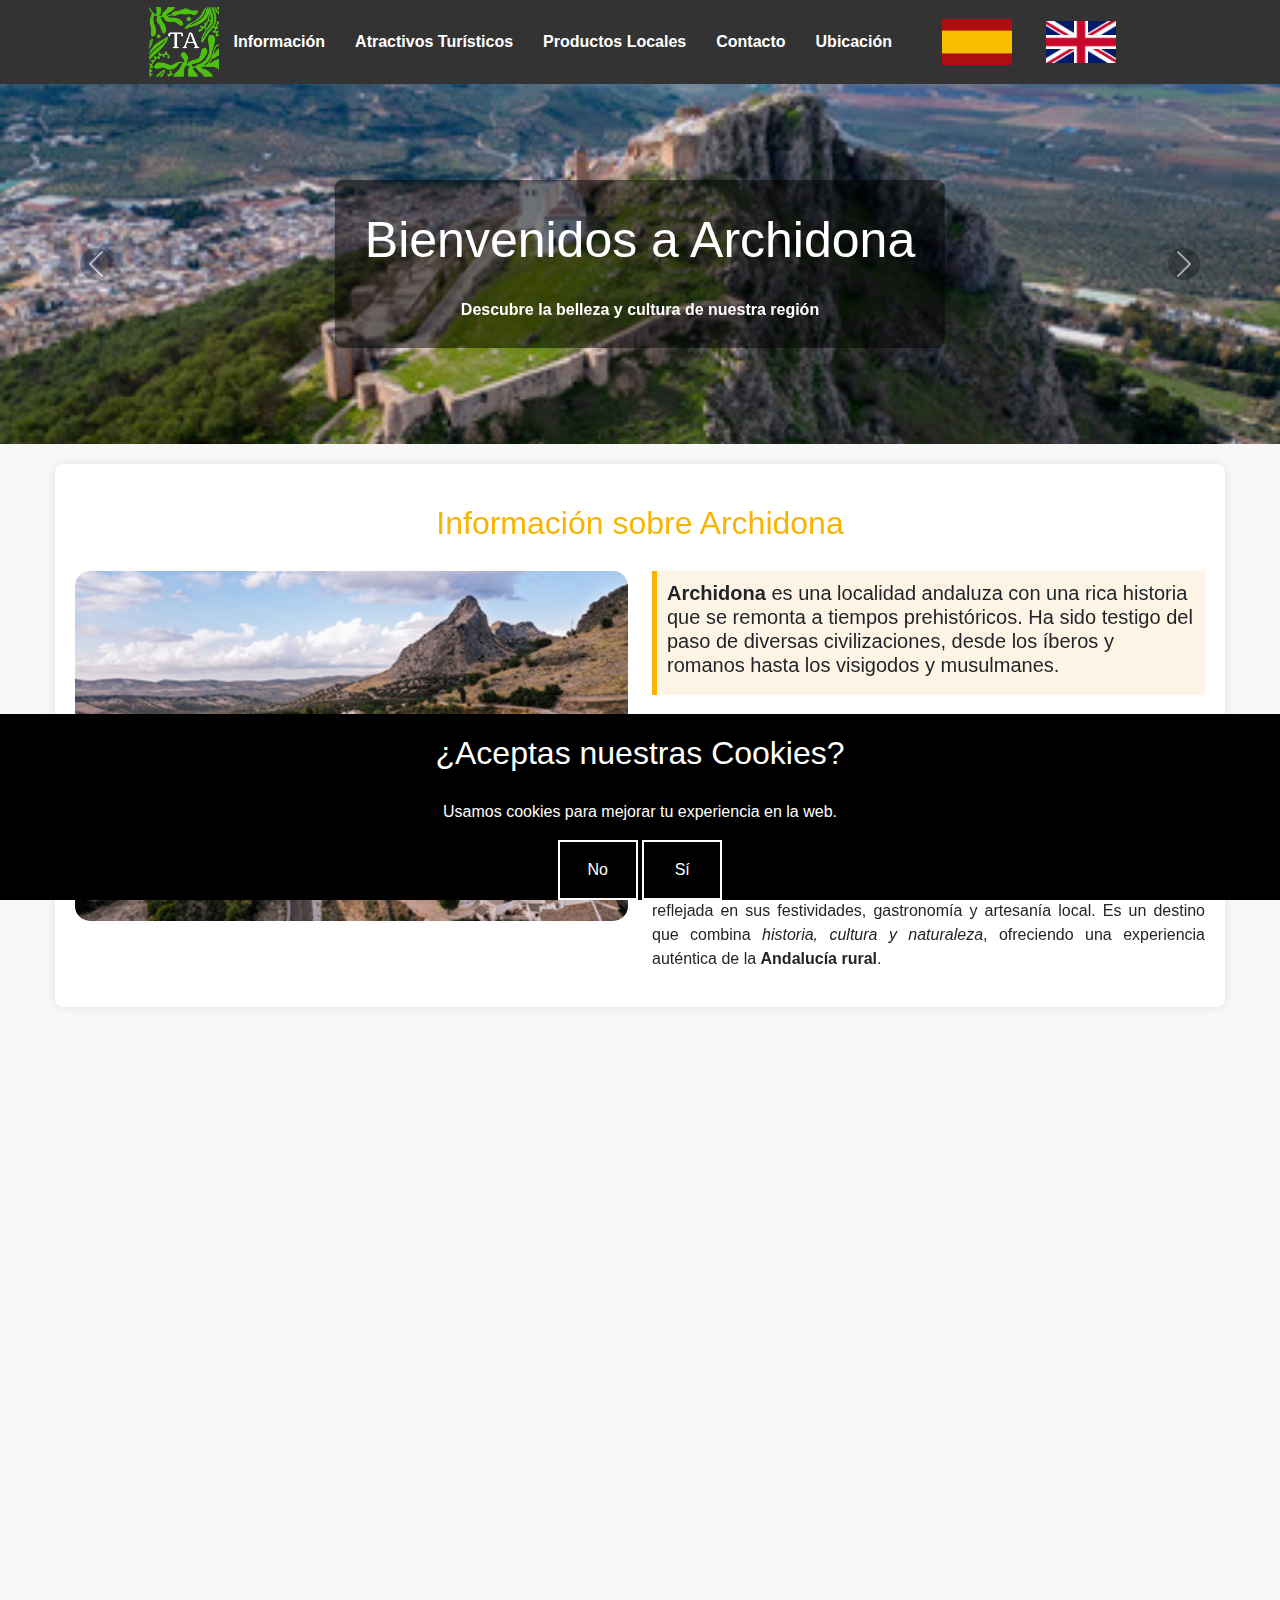
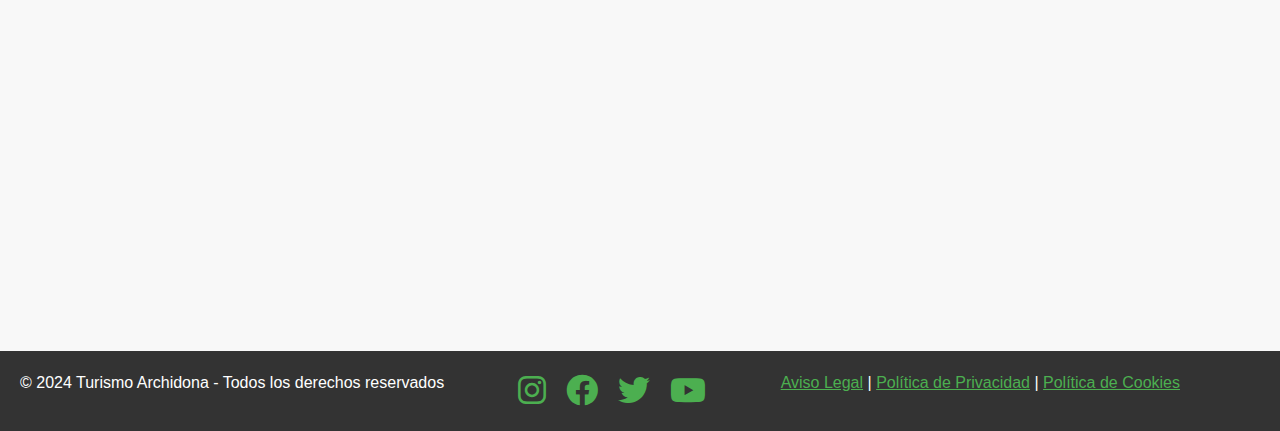
<file: index.html>
<!DOCTYPE html>
<html lang="es">
<head>
    <meta charset="UTF-8">
    <meta name="viewport" content="width=device-width, initial-scale=1.0, initial-scale=1.0">
    <meta name="description" content="Página web de turismo para promover Archidona, mostrando sus atractivos turísticos, productos locales y cultura.">
    <meta name="keywords" content="turismo, turismo rural, archidona, pueblo, rural, turismo archidona, zona rural,">
    <title>Turismo Archidona</title>
    <link rel="stylesheet" href="https://cdnjs.cloudflare.com/ajax/libs/font-awesome/6.0.0-beta3/css/all.min.css">
    <link rel="stylesheet" href="https://cdn.jsdelivr.net/npm/bootstrap@5.3.3/dist/css/bootstrap.min.css">
    <link rel="stylesheet" href="Css/Css.Css">
    <link href="https://unpkg.com/aos@2.3.1/dist/aos.css" rel="stylesheet">
    <link rel="icon" href="Imagenes/logo1.png">
    <script src="https://cdn.jsdelivr.net/npm/@popperjs/core@2.11.8/dist/umd/popper.min.js"></script>
    <script src="https://cdn.jsdelivr.net/npm/bootstrap@5.3.3/dist/js/bootstrap.min.js"></script>
</head>
<body>
    <nav>
        <img class="zoom" src="Imagenes/Logo2.png" width="70" height="70" alt="logo">
        <a href="index.html">Información</a>
        <a href="Atractivos-Turísticos.html">Atractivos Turísticos</a>
        <a href="Productos-Locales.html">Productos Locales</a>
        <a href="Contacto.html">Contacto</a>
        <a href="Ubicacion.html">Ubicación</a>
        <div style="float: right;">
            <a href="" style="margin-right: 15px;">
                <img src="Imagenes/Bandera_de_España_(sin_escudo).svg.png" alt="Español" width="30" height="20">
            </a>
            <a href="Tourism-Archidona.html" style="margin-right: 15px;">
                <img src="Imagenes/Flag_of_the_United_Kingdom_(3-5).svg.png" alt="Inglés" width="30" height="20">
            </a>
        </div>
    </nav>

    <section class="banner">
        <div class="banner-content">
            <h2>Bienvenidos a Archidona</h2>
            <p><strong>Descubre la belleza y cultura de nuestra región</strong></p>
        </div>
        <div id="carouselExample" class="carousel slide">
            <div class="carousel-inner">
                <div class="carousel-item active">
                    <img src="Imagenes/Mezquita-2.jpg" class="d-block w-100" alt="Mezquita de Archidona">
                </div>
                <div class="carousel-item">
                    <img src="Imagenes/Archidona.jpg" class="d-block w-100" alt="Vista de Archidona">  
                </div>
                <div class="carousel-item">
                    <img src="Imagenes/Archidona-aerea.jpg" class="d-block w-100" alt="Vista aérea de Archidona">
                </div>
            </div>
            <button class="carousel-control-prev" type="button" data-bs-target="#carouselExample" data-bs-slide="prev">
                <span class="carousel-control-prev-icon" aria-hidden="true"></span>
                <span class="visually-hidden">Anterior</span>
            </button>
            <button class="carousel-control-next" type="button" data-bs-target="#carouselExample" data-bs-slide="next">
                <span class="carousel-control-next-icon" aria-hidden="true"></span>
                <span class="visually-hidden">Siguiente</span>
            </button>
        </div>
    </section>
    
    
    <div class="container" data-aos="fade-up">
        <section class="informacion">
            <h2>Información sobre Archidona</h2>
            <div class="row">
                <div class="col-md-6">
                    <img src="Imagenes/Archidona-aerea2.jpg" alt="Imagen-de-Archidona" class="img-fluid zoom">
                </div>
                <div class="col-md-6">
                    <div class="highlight">
                    <h5><strong>Archidona</strong> es una localidad andaluza con una rica historia que se remonta a tiempos prehistóricos. Ha sido testigo del paso de diversas civilizaciones, desde los íberos y romanos hasta los visigodos y musulmanes.</h5>
                    </div>
                    <p>Durante la <strong>época musulmana</strong>, Archidona alcanzó gran relevancia y fue uno de los principales bastiones defensivos en la región, destacando su emblemático <em>castillo y fortaleza</em> que aún domina el paisaje. En <strong>1462</strong>, fue conquistada por los Reyes Católicos, pasando a formar parte del Reino de Castilla.</p>
                    <p>Hoy en día, Archidona es conocida por su <strong>casco histórico de estilo barroco</strong>, su famosa <strong>Plaza Ochavada</strong>, y su vibrante tradición cultural, reflejada en sus festividades, gastronomía y artesanía local. Es un destino que combina <em>historia, cultura y naturaleza</em>, ofreciendo una experiencia auténtica de la <strong>Andalucía rural</strong>.</p>
                </div>
            </div>
        </section>
    </div>
        
    <div class="container" data-aos="fade-up">
        <section class="informacion">
            <div class="row">
                <div class="col-md-6">
                    <img src="Imagenes/Archidona-aerea.jpg" alt="Imagen-Aerea" class="img-fluid zoom">
                </div>
                <div class="col-md-6">
                    <div class="highlight">
                        <h5><strong>Archidona</strong> es un encantador pueblo andaluz situado en la provincia de Málaga, conocido por su rica historia, su arquitectura y sus tradiciones.</h5>
                    </div>
                    <p>Con calles empedradas y casas de estilo andaluz, <strong>Archidona</strong> conserva un ambiente auténtico y pintoresco que invita a recorrer sus rincones. Uno de sus lugares más emblemáticos es la <strong>Plaza Ochavada</strong>, una joya del barroco andaluz que se ha convertido en un símbolo de la localidad.</p>
                    <p>Además de su patrimonio <strong>histórico</strong>, Archidona ofrece una deliciosa gastronomía, con productos típicos como el aceite de oliva, embutidos y dulces artesanales. Rodeada de montañas y naturaleza, es un destino ideal para quienes buscan tranquilidad, cultura y paisajes únicos en el corazón de <strong>Andalucía</strong>.</p>
                </div>
            </div>
        </section>
    </div> 

<div class="container" data-aos="fade-up">
    <section class="informacion">
        <h2>Archidona en 1914</h2>
        <div class="row">
            <div class="col-md-6">
                <img src="Imagenes/1914-archidona.jpg" alt="Archidona-en-1914" class="img-fluid zoom">
            </div>
            <div class="col-md-6">
                <div class="highlight">
                    <h5><strong>Archidona en 1914</strong> es un testimonio de la rica historia de este pueblo andaluz.</h5>
                </div>
                <p>En esta época, Archidona conservaba su encanto tradicional, reflejado en su arquitectura y estilo de vida. Las fotografías de este periodo nos permiten apreciar la evolución de la localidad y su cultura, así como los cambios que han marcado su historia a lo largo del tiempo.</p>
                <div class="mt-3">
                    <a href="https://postalesyfotosantiguasdesevilla.blogspot.com/2024/06/fotos-y-postales-antiguas-de-archidona.html" target="_blank" class="btn btn-success btn-sm">Ver más sobre Archidona en 1914</a>
                </div>
            </div>
        </div>
    </section>
</div>

    
    
    <a href="#inicio" id="backToTop" class="back-to-top">
        <i class="fas fa-arrow-up fa-2x"></i>
    </a>
    <script src="Js/JS.js"></script>

<footer>
        <p>&copy; 2024 Turismo Archidona - Todos los derechos reservados</p>
        <div style="display: flex; align-items: center;">
            <a href="https://www.instagram.com" target="_blank" style="margin: 0 10px;">
                <i class="fab fa-instagram fa-2x"></i>
            </a>
            <a href="https://www.facebook.com" target="_blank" style="margin: 0 10px;">
                <i class="fab fa-facebook fa-2x"></i>
            </a>
            <a href="https://twitter.com" target="_blank" style="margin: 0 10px;">
                <i class="fab fa-twitter fa-2x"></i>
            </a>
            <a href="https://www.youtube.com" target="_blank" style="margin: 0 10px;">
                <i class="fab fa-youtube fa-2x"></i>
            </a>
        </div>

        <div>
         <div>
        <p><a href="#" data-bs-toggle="modal" data-bs-target="#modalAvisoLegal">Aviso Legal</a> | 
        <a href="#" data-bs-toggle="modal" data-bs-target="#modalPoliticaPrivacidad">Política de Privacidad</a> | 
        <a href="#" data-bs-toggle="modal" data-bs-target="#modalPoliticaCookies">Política de Cookies</a></p>
        </div>

<!-- Modal para el Aviso Legal -->
<div class="modal fade" id="modalAvisoLegal" tabindex="-1" aria-labelledby="modalAvisoLegalLabel" aria-hidden="true">
    <div class="modal-dialog">
        <div class="modal-content">
            <div class="modal-header">
                <h5 class="modal-title" id="modalAvisoLegalLabel">Aviso Legal</h5>
                <button type="button" class="btn-close" data-bs-dismiss="modal" aria-label="Close"></button>
            </div>
            <div class="modal-body color">
                <p><p>Este sitio web, <strong>Turismo Archidona</strong>, tiene como objetivo proporcionar información sobre los atractivos turísticos, productos locales y la cultura de Archidona.
                    El acceso y uso de este sitio web implica la aceptación de los términos y condiciones que se detallan a continuación:
                    </p>
                    <h5>
                        <strong>Titular:</strong> Turismo Archidona<br>
                        <strong>Contacto:</strong> info@turismoarchidona.com<br>
                        <strong>Dirección:</strong> Archidona, Málaga, España
                    </h5>
                    <p>Este sitio web y todo su contenido (textos, imágenes, logotipos, etc.) están protegidos por la normativa de propiedad intelectual. Queda prohibida su reproducción, distribución o modificación sin la autorización expresa del titular.
                    </p>
            </div>
        </div>
    </div>
</div>

<!-- Modal para la Política de Privacidad -->
<div class="modal fade" id="modalPoliticaPrivacidad" tabindex="-1" aria-labelledby="modalPoliticaPrivacidadLabel" aria-hidden="true">
    <div class="modal-dialog">
        <div class="modal-content">
            <div class="modal-header">
                <h5 class="modal-title" id="modalPoliticaPrivacidadLabel">Política de Privacidad</h5>
                <button type="button" class="btn-close" data-bs-dismiss="modal" aria-label="Close"></button>
            </div>
            <div class="modal-body color">
                <p>En <strong>Turismo Archidona</strong>, respetamos tu privacidad y nos comprometemos a proteger los datos personales que puedas proporcionarnos a través de este sitio web. A continuación, te explicamos qué información recopilamos, cómo la usamos y qué derechos tienes en relación con tus datos:
                </p>
                <h3>Recopilación de datos</h3>
                <p>Recopilamos información personal como tu nombre, dirección de correo electrónico y cualquier otro dato que nos proporciones voluntariamente al contactar con nosotros a través de los formularios de contacto.
                </p>
                <h3>Uso de datos</h3>
                <p>Los datos que nos proporciones serán utilizados exclusivamente para responder a tus consultas y mejorar la experiencia del usuario en nuestro sitio web. No compartiremos tus datos con terceros sin tu consentimiento, salvo que sea requerido por ley.
                </p>
                <h3>Tus derechos</h3>
                <p>Tienes derecho a acceder, rectificar o eliminar tus datos personales en cualquier momento. Para ejercer estos derechos, puedes contactarnos a través de nuestro correo electrónico: <a href="mailto:info@turismoarchidona.com">info@turismoarchidona.com</a>.
                </p>
            </div>
        </div>
    </div>
</div>

<!-- Modal para la Política de Cookies -->
<div class="modal fade" id="modalPoliticaCookies" tabindex="-1" aria-labelledby="modalPoliticaCookiesLabel" aria-hidden="true">
    <div class="modal-dialog">
        <div class="modal-content">
            <div class="modal-header">
                <h5 class="modal-title" id="modalPoliticaCookiesLabel">Política de Cookies</h5>
                <button type="button" class="btn-close" data-bs-dismiss="modal" aria-label="Close"></button>
            </div>
            <div class="modal-body color">
                <p>Este sitio web utiliza cookies para mejorar tu experiencia de navegación y ofrecerte un servicio personalizado. Al acceder a nuestro sitio web, aceptas el uso de las cookies según se describe en esta política.
                </p>
                <h3>¿Qué son las cookies?</h3>
                <p>Las cookies son pequeños archivos de texto que se almacenan en tu dispositivo cuando visitas un sitio web. Estos archivos permiten recordar tus preferencias y mejorar tu experiencia en el sitio.
                </p>
                <h3>Tipos de cookies que utilizamos</h3>
                <ul>
                    <li><strong>Cookies técnicas:</strong> Son necesarias para el funcionamiento del sitio web y permiten acceder a áreas seguras.</li>
                    <li><strong>Cookies de análisis:</strong> Nos ayudan a entender cómo los usuarios interactúan con nuestro sitio web, mejorando su funcionalidad.</li>
                </ul>
                <h3>Gestión de cookies</h3>
                <p>Puedes configurar tu navegador para aceptar, bloquear o eliminar las cookies. Ten en cuenta que algunas funciones del sitio web podrían no funcionar correctamente si deshabilitas las cookies.
                </p>
            </div>
            </div>
        </div>
    </div>
</div>
</footer>

    <section class="cookies" id="cookie-section" style="display: none;">
        <h2 class="cookies__titulo">¿Aceptas nuestras Cookies?</h2>
        <p class="cookies__texto">Usamos cookies para mejorar tu experiencia en la web.</p>
        <div class="cookies__botones">
            <button class="cookies__boton cookies__boton--no" id="no-cookie-btn">No</button>
            <button class="cookies__boton cookies__boton--si" id="si-cookie-btn">Sí</button>
        </div>
    </section>   

    <script>
          // Cookies //
document.addEventListener('DOMContentLoaded', function() {
    const cookieSection = document.getElementById('cookie-section');

    // Verificar si ya se aceptaron las cookies //
    if (localStorage.getItem('cookiesAccepted') !== 'true') {
        cookieSection.style.display = 'block';
    }

    // Escuchar los clicks en el botón de "Sí" //
    document.getElementById('si-cookie-btn').addEventListener('click', function() {
        localStorage.setItem('cookiesAccepted', 'true'); // Guardar la aceptación en localStorage //
        cookieSection.style.display = 'none';
    });

    // Escuchar los clicks en el botón de "No" //
    document.getElementById('no-cookie-btn').addEventListener('click', function() {
        localStorage.setItem('cookiesAccepted', 'false'); // Guardar el rechazo en localStorage //
        cookieSection.style.display = 'none';
    });
});
    </script>

<script src="https://unpkg.com/aos@2.3.1/dist/aos.js"></script>
<script>
    AOS.init();
  </script>

</body>
</html>
</file>
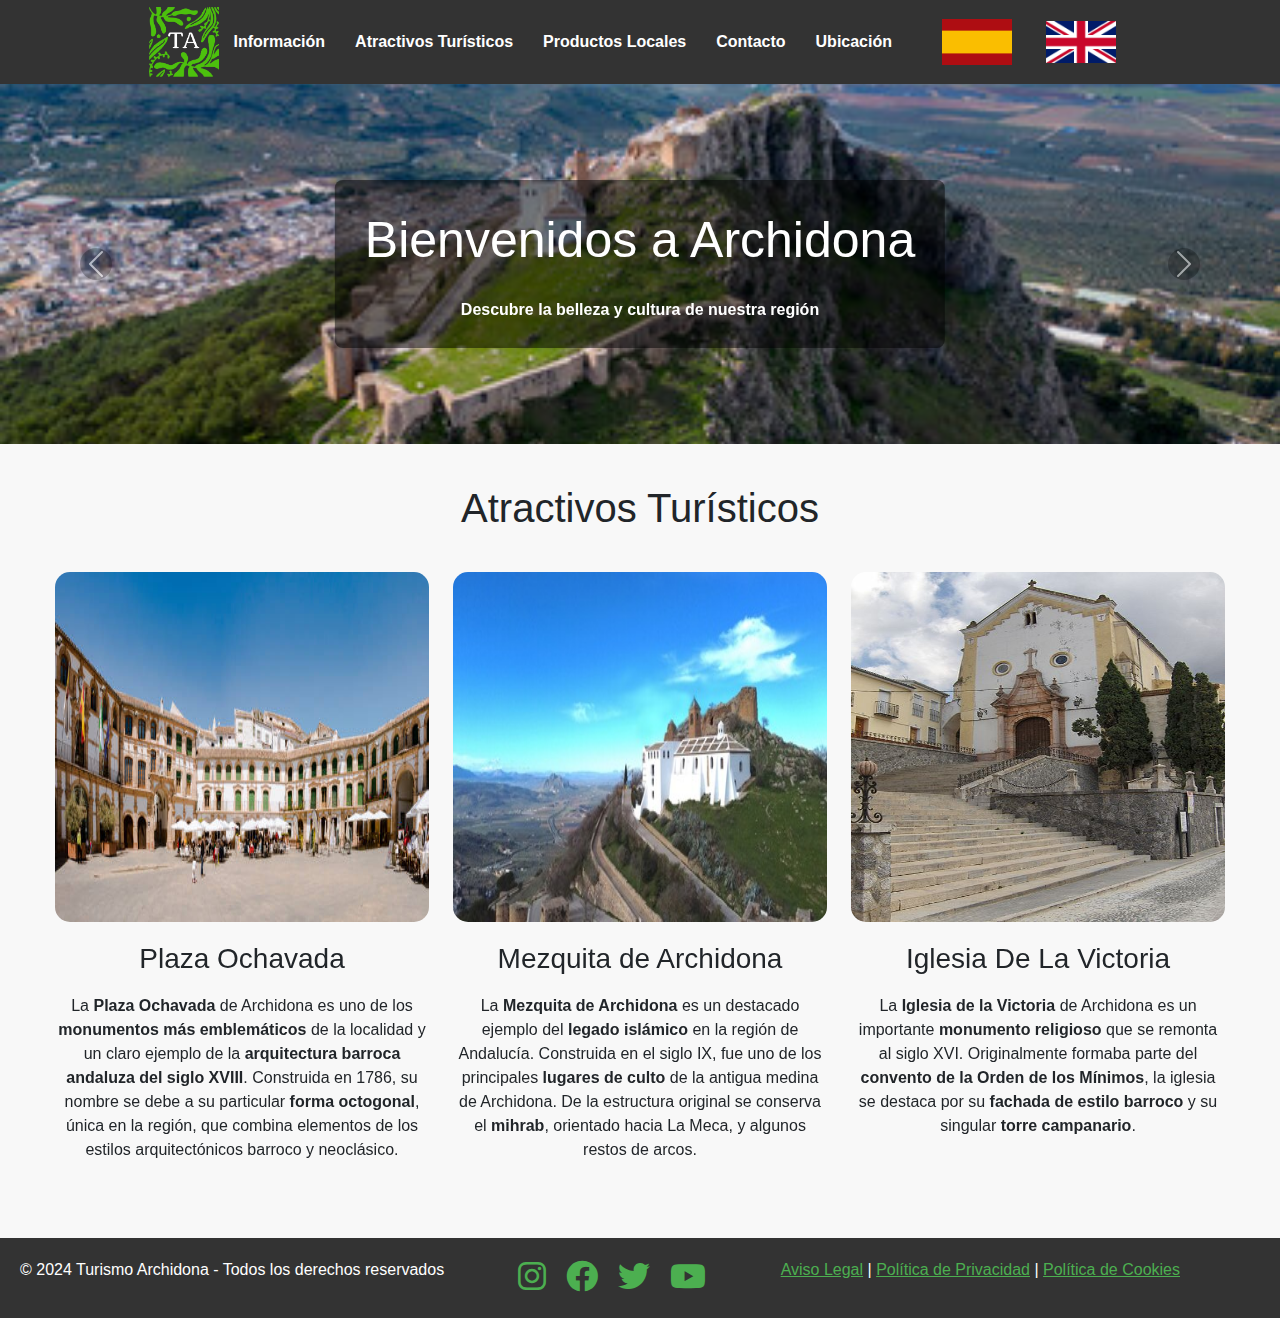
<file: Atractivos-Turísticos.html>
<!DOCTYPE html> 
<html lang="es">
<head>
    <meta charset="UTF-8">
    <meta name="viewport" content="width=device-width, initial-scale=1.0, initial-scale=1.0">
    <meta name="description" content="Página web de turismo para promover Archidona, mostrando sus atractivos turísticos, productos locales y cultura.">
    <title>Turismo Archidona</title>
    <link rel="stylesheet" href="https://cdnjs.cloudflare.com/ajax/libs/font-awesome/6.0.0-beta3/css/all.min.css">
    <link rel="stylesheet" href="https://cdn.jsdelivr.net/npm/bootstrap@5.3.3/dist/css/bootstrap.min.css">
    <link rel="stylesheet" href="Css/Css.Css">
    <link href="https://unpkg.com/aos@2.3.1/dist/aos.css" rel="stylesheet">
    <link rel="icon" href="Imagenes/logo1.png">
    <script src="https://cdn.jsdelivr.net/npm/@popperjs/core@2.11.8/dist/umd/popper.min.js"></script>
    <script src="https://cdn.jsdelivr.net/npm/bootstrap@5.3.3/dist/js/bootstrap.min.js"></script>
</head>
<body>
    <nav>
        <img class="zoom" src="Imagenes/Logo2.png" width="70" height="70" alt="logo">
        <a href="index.html">Información</a>
        <a href="Atractivos-Turísticos.html">Atractivos Turísticos</a>
        <a href="Productos-Locales.html">Productos Locales</a>
        <a href="Contacto.html">Contacto</a>
        <a href="Ubicacion.html">Ubicación</a>
        <div style="float: right;">
            <a href="" style="margin-right: 15px;">
                <img src="Imagenes/Bandera_de_España_(sin_escudo).svg.png" alt="Español" width="30" height="20">
            </a>
            <a href="Tourist-Attractions.html" style="margin-right: 15px;">
                <img src="Imagenes/Flag_of_the_United_Kingdom_(3-5).svg.png" alt="Inglés" width="30" height="20">
            </a>
        </div>
    </nav>

    <section class="banner">
        <div class="banner-content">
            <h2>Bienvenidos a Archidona</h2>
            <p><strong>Descubre la belleza y cultura de nuestra región</strong></p>
        </div>
        <div id="carouselExample" class="carousel slide">
            <div class="carousel-inner">
                <div class="carousel-item active">
                    <img src="Imagenes/Mezquita-2.jpg" class="d-block w-100" alt="Mezquita de Archidona">
                </div>
                <div class="carousel-item">
                    <img src="Imagenes/Archidona.jpg" class="d-block w-100" alt="Vista de Archidona">  
                </div>
                <div class="carousel-item">
                    <img src="Imagenes/Archidona-aerea.jpg" class="d-block w-100" alt="Vista aérea de Archidona">
                </div>
            </div>
            <button class="carousel-control-prev" type="button" data-bs-target="#carouselExample" data-bs-slide="prev">
                <span class="carousel-control-prev-icon" aria-hidden="true"></span>
                <span class="visually-hidden">Anterior</span>
            </button>
            <button class="carousel-control-next" type="button" data-bs-target="#carouselExample" data-bs-slide="next">
                <span class="carousel-control-next-icon" aria-hidden="true"></span>
                <span class="visually-hidden">Siguiente</span>
            </button>
        </div>
    </section>
    
    <div class="container">
        <section class="atractivos">
            <h2>Atractivos Turísticos</h2>
            <div class="row">
                <div data-aos="flip-left" class="col-md-4">
                    <img src="Imagenes/Plaza-ochavada.jpg" alt="Plaza-ochavada" class="img-fluid zoom">
                    <h3>Plaza Ochavada</h3>
                    <p>La <strong>Plaza Ochavada</strong> de Archidona es uno de los <strong>monumentos más emblemáticos</strong> de la localidad y un claro ejemplo de la <strong>arquitectura barroca andaluza del siglo XVIII</strong>. Construida en 1786, su nombre se debe a su particular <strong>forma octogonal</strong>, única en la región, que combina elementos de los estilos arquitectónicos barroco y neoclásico.</p>
                </div>
                <div data-aos="flip-left" class="col-md-4">
                    <img src="Imagenes/Mezquita.jpg" alt="Mezquita" class="img-fluid zoom">
                    <h3>Mezquita de Archidona</h3>
                    <p>La <strong>Mezquita de Archidona</strong> es un destacado ejemplo del <strong>legado islámico</strong> en la región de Andalucía. Construida en el siglo IX, fue uno de los principales <strong>lugares de culto</strong> de la antigua medina de Archidona. De la estructura original se conserva el <strong>mihrab</strong>, orientado hacia La Meca, y algunos restos de arcos.</p>
                </div>
                <div data-aos="flip-left" class="col-md-4">
                    <img src="Imagenes/Santa_Ana_Archidona.jpg" alt="Iglesia-santa-ana" class="img-fluid zoom">
                    <h3>Iglesia De La Victoria</h3>
                    <p>La <strong>Iglesia de la Victoria</strong> de Archidona es un importante <strong>monumento religioso</strong> que se remonta al siglo XVI. Originalmente formaba parte del <strong>convento de la Orden de los Mínimos</strong>, la iglesia se destaca por su <strong>fachada de estilo barroco</strong> y su singular <strong>torre campanario</strong>.</p>
                </div>
            </div>
        </section>
    </div>

<a href="#inicio" id="backToTop" class="back-to-top">
    <i class="fas fa-arrow-up fa-2x"></i>
</a>

<script src="Js/JS.js"></script>


<footer>
    <p>&copy; 2024 Turismo Archidona - Todos los derechos reservados</p>
    <div style="display: flex; align-items: center;">
        <a href="https://www.instagram.com" target="_blank" style="margin: 0 10px;">
            <i class="fab fa-instagram fa-2x"></i>
        </a>
        <a href="https://www.facebook.com" target="_blank" style="margin: 0 10px;">
            <i class="fab fa-facebook fa-2x"></i>
        </a>
        <a href="https://twitter.com" target="_blank" style="margin: 0 10px;">
            <i class="fab fa-twitter fa-2x"></i>
        </a>
        <a href="https://www.youtube.com" target="_blank" style="margin: 0 10px;">
            <i class="fab fa-youtube fa-2x"></i>
        </a>
    </div>

    <div>
     <div>
    <p><a href="#" data-bs-toggle="modal" data-bs-target="#modalAvisoLegal">Aviso Legal</a> | 
    <a href="#" data-bs-toggle="modal" data-bs-target="#modalPoliticaPrivacidad">Política de Privacidad</a> | 
    <a href="#" data-bs-toggle="modal" data-bs-target="#modalPoliticaCookies">Política de Cookies</a></p>
    </div>

<!-- Modal para el Aviso Legal -->
<div class="modal fade" id="modalAvisoLegal" tabindex="-1" aria-labelledby="modalAvisoLegalLabel" aria-hidden="true">
<div class="modal-dialog">
    <div class="modal-content">
        <div class="modal-header">
            <h5 class="modal-title" id="modalAvisoLegalLabel">Aviso Legal</h5>
            <button type="button" class="btn-close" data-bs-dismiss="modal" aria-label="Close"></button>
        </div>
        <div class="modal-body color">
            <p><p>Este sitio web, <strong>Turismo Archidona</strong>, tiene como objetivo proporcionar información sobre los atractivos turísticos, productos locales y la cultura de Archidona.
                El acceso y uso de este sitio web implica la aceptación de los términos y condiciones que se detallan a continuación:
                </p>
                <h5>
                    <strong>Titular:</strong> Turismo Archidona<br>
                    <strong>Contacto:</strong> info@turismoarchidona.com<br>
                    <strong>Dirección:</strong> Archidona, Málaga, España
                </h5>
                <p>Este sitio web y todo su contenido (textos, imágenes, logotipos, etc.) están protegidos por la normativa de propiedad intelectual. Queda prohibida su reproducción, distribución o modificación sin la autorización expresa del titular.
                </p>
        </div>
    </div>
</div>
</div>

<!-- Modal para la Política de Privacidad -->
<div class="modal fade" id="modalPoliticaPrivacidad" tabindex="-1" aria-labelledby="modalPoliticaPrivacidadLabel" aria-hidden="true">
<div class="modal-dialog">
    <div class="modal-content">
        <div class="modal-header">
            <h5 class="modal-title" id="modalPoliticaPrivacidadLabel">Política de Privacidad</h5>
            <button type="button" class="btn-close" data-bs-dismiss="modal" aria-label="Close"></button>
        </div>
        <div class="modal-body color">
            <p>En <strong>Turismo Archidona</strong>, respetamos tu privacidad y nos comprometemos a proteger los datos personales que puedas proporcionarnos a través de este sitio web. A continuación, te explicamos qué información recopilamos, cómo la usamos y qué derechos tienes en relación con tus datos:
            </p>
            <h3>Recopilación de datos</h3>
            <p>Recopilamos información personal como tu nombre, dirección de correo electrónico y cualquier otro dato que nos proporciones voluntariamente al contactar con nosotros a través de los formularios de contacto.
            </p>
            <h3>Uso de datos</h3>
            <p>Los datos que nos proporciones serán utilizados exclusivamente para responder a tus consultas y mejorar la experiencia del usuario en nuestro sitio web. No compartiremos tus datos con terceros sin tu consentimiento, salvo que sea requerido por ley.
            </p>
            <h3>Tus derechos</h3>
            <p>Tienes derecho a acceder, rectificar o eliminar tus datos personales en cualquier momento. Para ejercer estos derechos, puedes contactarnos a través de nuestro correo electrónico: <a href="mailto:info@turismoarchidona.com">info@turismoarchidona.com</a>.
            </p>
        </div>
    </div>
</div>
</div>

<!-- Modal para la Política de Cookies -->
<div class="modal fade" id="modalPoliticaCookies" tabindex="-1" aria-labelledby="modalPoliticaCookiesLabel" aria-hidden="true">
<div class="modal-dialog">
    <div class="modal-content">
        <div class="modal-header">
            <h5 class="modal-title" id="modalPoliticaCookiesLabel">Política de Cookies</h5>
            <button type="button" class="btn-close" data-bs-dismiss="modal" aria-label="Close"></button>
        </div>
        <div class="modal-body color">
            <p>Este sitio web utiliza cookies para mejorar tu experiencia de navegación y ofrecerte un servicio personalizado. Al acceder a nuestro sitio web, aceptas el uso de las cookies según se describe en esta política.
            </p>
            <h3>¿Qué son las cookies?</h3>
            <p>Las cookies son pequeños archivos de texto que se almacenan en tu dispositivo cuando visitas un sitio web. Estos archivos permiten recordar tus preferencias y mejorar tu experiencia en el sitio.
            </p>
            <h3>Tipos de cookies que utilizamos</h3>
            <ul>
                <li><strong>Cookies técnicas:</strong> Son necesarias para el funcionamiento del sitio web y permiten acceder a áreas seguras.</li>
                <li><strong>Cookies de análisis:</strong> Nos ayudan a entender cómo los usuarios interactúan con nuestro sitio web, mejorando su funcionalidad.</li>
            </ul>
            <h3>Gestión de cookies</h3>
            <p>Puedes configurar tu navegador para aceptar, bloquear o eliminar las cookies. Ten en cuenta que algunas funciones del sitio web podrían no funcionar correctamente si deshabilitas las cookies.
            </p>
        </div>
    </div>
</div>
</div>
</div>
</footer>

<script src="https://unpkg.com/aos@2.3.1/dist/aos.js"></script>
<script>
    AOS.init();
  </script>


</body>
</html>
</file>
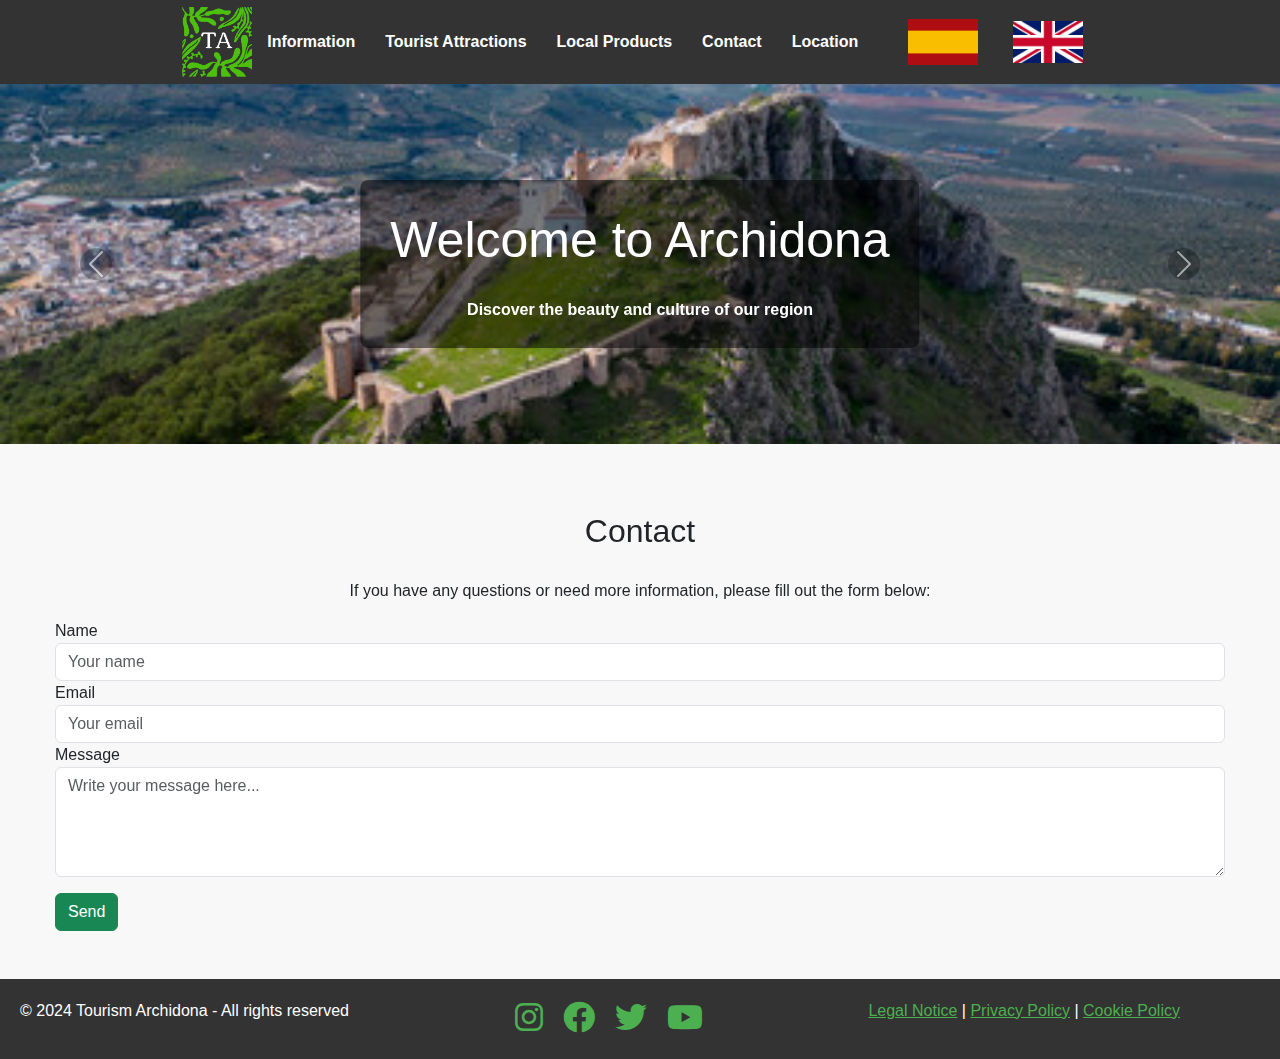
<file: Contact.html>
<!DOCTYPE html>
<html lang="en">
<head>
    <meta charset="UTF-8">
    <meta name="viewport" content="width=device-width, initial-scale=1.0, initial-scale=1.0">
    <meta name="description" content="Tourism website to promote Archidona, showcasing its tourist attractions, local products, and culture.">
    <title>Tourism Archidona</title>
    <link rel="stylesheet" href="https://cdnjs.cloudflare.com/ajax/libs/font-awesome/6.0.0-beta3/css/all.min.css">
    <link rel="stylesheet" href="https://cdn.jsdelivr.net/npm/bootstrap@5.3.3/dist/css/bootstrap.min.css">
    <link rel="stylesheet" href="Css/Css.Css">
    <link href="https://unpkg.com/aos@2.3.1/dist/aos.css" rel="stylesheet">
    <link rel="icon" href="Imagenes/logo1.png">
    <script src="https://cdn.jsdelivr.net/npm/@popperjs/core@2.11.8/dist/umd/popper.min.js"></script>
    <script src="https://cdn.jsdelivr.net/npm/bootstrap@5.3.3/dist/js/bootstrap.min.js"></script>
</head>
<body>
    <nav>
        <img class="zoom" src="Imagenes/Logo2.png"  width="70" height="70" alt="logo">
        <a href="Tourism-Archidona.html">Information</a>
        <a href="Tourist-Attractions.html">Tourist Attractions</a>
        <a href="Local-Products.html">Local Products</a>
        <a href="Contact.html">Contact</a>
        <a href="Location.html">Location</a>
    
        <div style="float: right;">
            <a href="Contacto.html" style="margin-right: 15px;">
                <img src="Imagenes/Bandera_de_España_(sin_escudo).svg.png" alt="Español" width="30" height="20">
            </a>
            <a href="" style="margin-right: 15px;">
                <img src="Imagenes/Flag_of_the_United_Kingdom_(3-5).svg.png" alt="Inglés" width="30" height="20">
            </a>
        </div>
    </nav>

    <section class="banner">
        <div class="banner-content">
            <h2>Welcome to Archidona</h2>
            <p><strong>Discover the beauty and culture of our region</strong></p>
        </div>
        <div id="carouselExample" class="carousel slide">
            <div class="carousel-inner">
                <div class="carousel-item active">
                    <img src="Imagenes/Mezquita-2.jpg" class="d-block w-100" alt="Mezquita de Archidona">
                </div>
                <div class="carousel-item">
                    <img src="Imagenes/Archidona.jpg" class="d-block w-100" alt="Vista de Archidona">  
                </div>
                <div class="carousel-item">
                    <img src="Imagenes/Archidona-aerea.jpg" class="d-block w-100" alt="Vista aérea de Archidona">
                </div>
            </div>
            <button class="carousel-control-prev" type="button" data-bs-target="#carouselExample" data-bs-slide="prev">
                <span class="carousel-control-prev-icon" aria-hidden="true"></span>
                <span class="visually-hidden">Previous</span>
            </button>
            <button class="carousel-control-next" type="button" data-bs-target="#carouselExample" data-bs-slide="next">
                <span class="carousel-control-next-icon" aria-hidden="true"></span>
                <span class="visually-hidden">Next</span>
            </button>
        </div>
    </section>

    <section data-aos="zoom-in" id="contacto" class="container my-5">
        <h2 class="text-center">Contact</h2>
        <p class="text-center">If you have any questions or need more information, please fill out the form below:</p>
        
        <!-- Success alert -->
        <div id="alertaExito" class="alert alert-success alert-dismissible fade show" role="alert" style="display: none;">
            Your message has been sent successfully! We will contact you soon.
            <button type="button" class="btn-close" data-bs-dismiss="alert" aria-label="Close"></button>
        </div>
        
        <form id="formularioContacto">
            <div class="form-group">
                <label for="name">Name</label>
                <input type="text" id="name" class="form-control" placeholder="Your name" required>
            </div>
            <div class="form-group">
                <label for="email">Email</label>
                <input type="email" id="email" class="form-control" placeholder="Your email" required>
            </div>
            <div class="form-group">
                <label for="message">Message</label>
                <textarea id="message" class="form-control" rows="4" placeholder="Write your message here..." required></textarea>
            </div>
            <button type="submit" class="btn btn-success btn-block mt-3">Send</button>
        </form>
    </section>
    
    

<a href="#inicio" id="backToTop" class="back-to-top">
    <i class="fas fa-arrow-up fa-2x"></i>
</a>

    <script src="Js/JS.js"></script>

    <footer>
        <p>&copy; 2024 Tourism Archidona - All rights reserved</p>
        <div style="display: flex; align-items: center;">
            <a href="https://www.instagram.com" target="_blank" style="margin: 0 10px;">
                <i class="fab fa-instagram fa-2x"></i>
            </a>
            <a href="https://www.facebook.com" target="_blank" style="margin: 0 10px;">
                <i class="fab fa-facebook fa-2x"></i>
            </a>
            <a href="https://twitter.com" target="_blank" style="margin: 0 10px;">
                <i class="fab fa-twitter fa-2x"></i>
            </a>
            <a href="https://www.youtube.com" target="_blank" style="margin: 0 10px;">
                <i class="fab fa-youtube fa-2x"></i>
            </a>
        </div>

        <div>
        <p><a href="#" data-bs-toggle="modal" data-bs-target="#modalLegalNotice">Legal Notice</a> | 
        <a href="#" data-bs-toggle="modal" data-bs-target="#modalPrivacyPolicy">Privacy Policy</a> | 
        <a href="#" data-bs-toggle="modal" data-bs-target="#modalCookiePolicy">Cookie Policy</a></p>
        </div>

<!-- Modal for Legal Notice -->
<div class="modal fade" id="modalLegalNotice" tabindex="-1" aria-labelledby="modalLegalNoticeLabel" aria-hidden="true">
    <div class="modal-dialog">
        <div class="modal-content">
            <div class="modal-header">
                <h5 class="modal-title" id="modalLegalNoticeLabel">Legal Notice</h5>
                <button type="button" class="btn-close" data-bs-dismiss="modal" aria-label="Close"></button>
            </div>
            <div class="modal-body color">
                <p>This website, <strong>Tourism Archidona</strong>, aims to provide information about the tourist attractions, local products, and culture of Archidona.
                    Access and use of this website imply acceptance of the terms and conditions detailed below:
                    </p>
                    <h5>
                        <strong>Owner:</strong> Tourism Archidona<br>
                        <strong>Contact:</strong> info@tourismarchidona.com<br>
                        <strong>Address:</strong> Archidona, Málaga, Spain
                    </h5>
                    <p>This website and all its content (texts, images, logos, etc.) are protected by intellectual property laws. Reproduction, distribution, or modification without the express authorization of the owner is prohibited.
                    </p>
            </div>
        </div>
    </div>
</div>

<!-- Modal for Privacy Policy -->
<div class="modal fade" id="modalPrivacyPolicy" tabindex="-1" aria-labelledby="modalPrivacyPolicyLabel" aria-hidden="true">
    <div class="modal-dialog">
        <div class="modal-content">
            <div class="modal-header">
                <h5 class="modal-title" id="modalPrivacyPolicyLabel">Privacy Policy</h5>
                <button type="button" class="btn-close" data-bs-dismiss="modal" aria-label="Close"></button>
            </div>
            <div class="modal-body color">
                <p>Your privacy is important to us. This Privacy Policy explains how we collect, use, and protect your personal data.
                    </p>
                <h5>
                    <strong>Data Collection:</strong>
                    We only collect the information you provide voluntarily through contact forms or other means.
                </h5>
                <p><strong>Data Usage:</strong>
                    The data will be used exclusively to respond to your inquiries and provide information related to Tourism Archidona.
                </p>
                <h5><strong>Data Security:</strong>
                    We implement the necessary technical and organizational measures to protect your data from unauthorized access, loss, or modification.
                </h5>
                <p>If you have any questions about our Privacy Policy, please contact us at info@tourismarchidona.com.
                </p>
            </div>
        </div>
    </div>
</div>

<!-- Modal for Cookie Policy -->
<div class="modal fade" id="modalCookiePolicy" tabindex="-1" aria-labelledby="modalCookiePolicyLabel" aria-hidden="true">
    <div class="modal-dialog">
        <div class="modal-content">
            <div class="modal-header">
                <h5 class="modal-title" id="modalCookiePolicyLabel">Cookie Policy</h5>
                <button type="button" class="btn-close" data-bs-dismiss="modal" aria-label="Close"></button>
            </div>
            <div class="modal-body color">
                <p>This website uses cookies to improve your user experience. By using this website, you consent to the use of cookies in accordance with our Cookie Policy.
                    </p>
                <h5><strong>What are Cookies?</strong>
                    Cookies are small text files that are stored on your device when you visit a website.
                </h5>
                <p><strong>Types of Cookies We Use:</strong>
                    We use technical and analytical cookies to enhance the functionality of our website and analyze its use.
                </p>
                <h5><strong>Cookie Management:</strong>
                    You can configure your browser to accept or reject cookies, as well as delete existing cookies.
                </h5>
                <p>If you have any questions about our Cookie Policy, please contact us at info@tourismarchidona.com.
                </p>
            </div>
        </div>
    </div>
</div>

    </footer>

<script>
        document.getElementById('formularioContacto').addEventListener('submit', function(event) {
            event.preventDefault(); // Prevenir el envío real del formulario
            
            // Mostrar la alerta de éxito
            var alertaExito = document.getElementById('alertaExito');
            alertaExito.style.display = 'block';
            
            // Limpiar los campos del formulario
            this.reset();
        });
</script>
    
<script src="https://unpkg.com/aos@2.3.1/dist/aos.js"></script>
<script>
    AOS.init();
  </script>

</body>
</html>
</file>
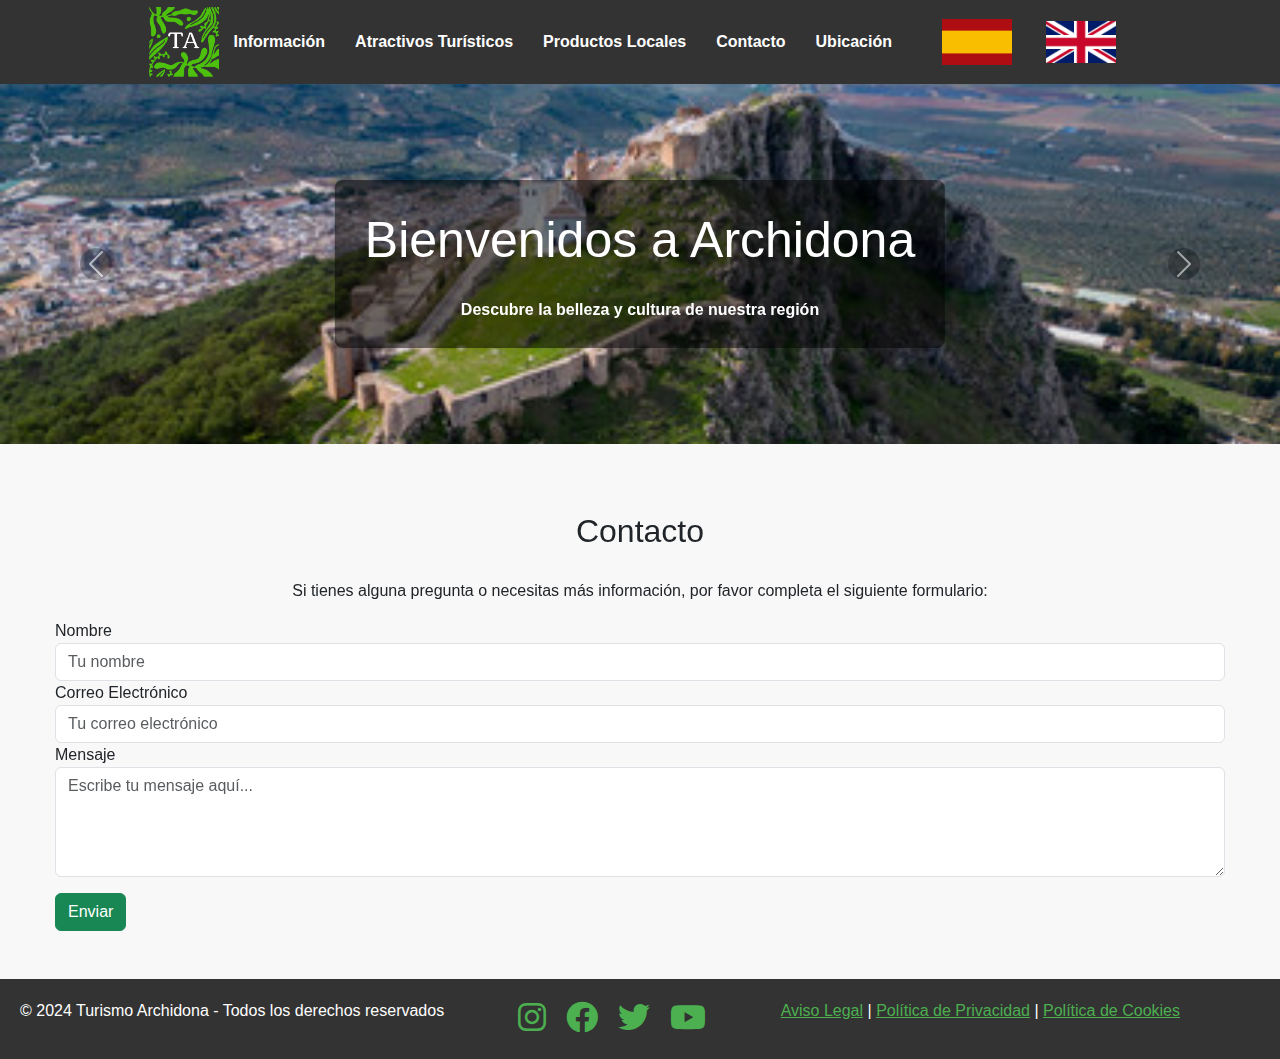
<file: Contacto.html>
<!DOCTYPE html>
<html lang="es">
<head>
    <meta charset="UTF-8">
    <meta name="viewport" content="width=device-width, initial-scale=1.0, initial-scale=1.0">
    <meta name="description" content="Página web de turismo para promover Archidona, mostrando sus atractivos turísticos, productos locales y cultura.">
    <title>Turismo Archidona</title>
    <link rel="stylesheet" href="https://cdnjs.cloudflare.com/ajax/libs/font-awesome/6.0.0-beta3/css/all.min.css">
    <link rel="stylesheet" href="https://cdn.jsdelivr.net/npm/bootstrap@5.3.3/dist/css/bootstrap.min.css">
    <link href="https://unpkg.com/aos@2.3.1/dist/aos.css" rel="stylesheet">
    <link rel="stylesheet" href="Css/Css.Css">
    <link rel="icon" href="Imagenes/logo1.png">
    <script src="https://cdn.jsdelivr.net/npm/@popperjs/core@2.11.8/dist/umd/popper.min.js"></script>
    <script src="https://cdn.jsdelivr.net/npm/bootstrap@5.3.3/dist/js/bootstrap.min.js"></script>
</head>
<body>
    <nav>
        <img class="zoom" src="Imagenes/Logo2.png" width="70" height="70" alt="logo">
        <a href="index.html">Información</a>
        <a href="Atractivos-Turísticos.html">Atractivos Turísticos</a>
        <a href="Productos-Locales.html">Productos Locales</a>
        <a href="Contacto.html">Contacto</a>
        <a href="Ubicacion.html">Ubicación</a>
        <div style="float: right;">
            <a href="" style="margin-right: 15px;">
                <img src="Imagenes/Bandera_de_España_(sin_escudo).svg.png" alt="Español" width="30" height="20">
            </a>
            <a href="Contact.html" style="margin-right: 15px;">
                <img src="Imagenes/Flag_of_the_United_Kingdom_(3-5).svg.png" alt="Inglés" width="30" height="20">
            </a>
        </div>
    </nav>
    
    <section class="banner">
        <div class="banner-content">
            <h2>Bienvenidos a Archidona</h2>
            <p><strong>Descubre la belleza y cultura de nuestra región</strong></p>
        </div>
        <div id="carouselExample" class="carousel slide">
            <div class="carousel-inner">
                <div class="carousel-item active">
                    <img src="Imagenes/Mezquita-2.jpg" class="d-block w-100" alt="Mezquita de Archidona">
                </div>
                <div class="carousel-item">
                    <img src="Imagenes/Archidona.jpg" class="d-block w-100" alt="Vista de Archidona">  
                </div>
                <div class="carousel-item">
                    <img src="Imagenes/Archidona-aerea.jpg" class="d-block w-100" alt="Vista aérea de Archidona">
                </div>
            </div>
            <button class="carousel-control-prev" type="button" data-bs-target="#carouselExample" data-bs-slide="prev">
                <span class="carousel-control-prev-icon" aria-hidden="true"></span>
                <span class="visually-hidden">Anterior</span>
            </button>
            <button class="carousel-control-next" type="button" data-bs-target="#carouselExample" data-bs-slide="next">
                <span class="carousel-control-next-icon" aria-hidden="true"></span>
                <span class="visually-hidden">Siguiente</span>
            </button>
        </div>
    </section>

    <section data-aos="zoom-in" id="contacto" class="container my-5">
        <h2 class="text-center">Contacto</h2>
        <p class="text-center">Si tienes alguna pregunta o necesitas más información, por favor completa el siguiente formulario:</p>
        
        <!-- Alerta de envío exitoso -->
        <div id="alertaExito" class="alert alert-success alert-dismissible fade show" role="alert" style="display: none;">
            ¡Tu mensaje ha sido enviado correctamente! Nos pondremos en contacto contigo pronto.
            <button type="button" class="btn-close" data-bs-dismiss="alert" aria-label="Close"></button>
        </div>
        
        <form id="formulariocontacto" action="C:\xampp\htdocs\archidona\guardar_contacto.php" method="post">
            <div class="form-group">
                <label for="name">Nombre</label>
                <input type="text" id="name" name="name" class="form-control" placeholder="Tu nombre" required>
            </div>
            <div class="form-group">
                <label for="email">Correo Electrónico</label>
                <input type="email" id="email" name="email" class="form-control" placeholder="Tu correo electrónico" required>
            </div>
            <div class="form-group">
                <label for="message">Mensaje</label>
                <textarea id="message" name="message" class="form-control" rows="4" placeholder="Escribe tu mensaje aquí..." required></textarea>
            </div>
            <button type="submit" class="btn btn-success btn-block mt-3">Enviar</button>
        </form>
        
    </section>
    

<a href="#inicio" id="backToTop" class="back-to-top">
    <i class="fas fa-arrow-up fa-2x"></i>
</a>

    <script src="Js/JS.js"></script>

    <footer>
        <p>&copy; 2024 Turismo Archidona - Todos los derechos reservados</p>
        <div style="display: flex; align-items: center;">
            <a href="https://www.instagram.com" target="_blank" style="margin: 0 10px;">
                <i class="fab fa-instagram fa-2x"></i>
            </a>
            <a href="https://www.facebook.com" target="_blank" style="margin: 0 10px;">
                <i class="fab fa-facebook fa-2x"></i>
            </a>
            <a href="https://twitter.com" target="_blank" style="margin: 0 10px;">
                <i class="fab fa-twitter fa-2x"></i>
            </a>
            <a href="https://www.youtube.com" target="_blank" style="margin: 0 10px;">
                <i class="fab fa-youtube fa-2x"></i>
            </a>
        </div>

        <div>
         <div>
        <p><a href="#" data-bs-toggle="modal" data-bs-target="#modalAvisoLegal">Aviso Legal</a> | 
        <a href="#" data-bs-toggle="modal" data-bs-target="#modalPoliticaPrivacidad">Política de Privacidad</a> | 
        <a href="#" data-bs-toggle="modal" data-bs-target="#modalPoliticaCookies">Política de Cookies</a></p>
        </div>

<!-- Modal para el Aviso Legal -->
<div class="modal fade" id="modalAvisoLegal" tabindex="-1" aria-labelledby="modalAvisoLegalLabel" aria-hidden="true">
    <div class="modal-dialog">
        <div class="modal-content">
            <div class="modal-header">
                <h5 class="modal-title" id="modalAvisoLegalLabel">Aviso Legal</h5>
                <button type="button" class="btn-close" data-bs-dismiss="modal" aria-label="Close"></button>
            </div>
            <div class="modal-body color">
                <p><p>Este sitio web, <strong>Turismo Archidona</strong>, tiene como objetivo proporcionar información sobre los atractivos turísticos, productos locales y la cultura de Archidona.
                    El acceso y uso de este sitio web implica la aceptación de los términos y condiciones que se detallan a continuación:
                    </p>
                    <h5>
                        <strong>Titular:</strong> Turismo Archidona<br>
                        <strong>Contacto:</strong> info@turismoarchidona.com<br>
                        <strong>Dirección:</strong> Archidona, Málaga, España
                    </h5>
                    <p>Este sitio web y todo su contenido (textos, imágenes, logotipos, etc.) están protegidos por la normativa de propiedad intelectual. Queda prohibida su reproducción, distribución o modificación sin la autorización expresa del titular.
                    </p>
            </div>
        </div>
    </div>
</div>

<!-- Modal para la Política de Privacidad -->
<div class="modal fade" id="modalPoliticaPrivacidad" tabindex="-1" aria-labelledby="modalPoliticaPrivacidadLabel" aria-hidden="true">
    <div class="modal-dialog">
        <div class="modal-content">
            <div class="modal-header">
                <h5 class="modal-title" id="modalPoliticaPrivacidadLabel">Política de Privacidad</h5>
                <button type="button" class="btn-close" data-bs-dismiss="modal" aria-label="Close"></button>
            </div>
            <div class="modal-body color">
                <p>En <strong>Turismo Archidona</strong>, respetamos tu privacidad y nos comprometemos a proteger los datos personales que puedas proporcionarnos a través de este sitio web. A continuación, te explicamos qué información recopilamos, cómo la usamos y qué derechos tienes en relación con tus datos:
                </p>
                <h3>Recopilación de datos</h3>
                <p>Recopilamos información personal como tu nombre, dirección de correo electrónico y cualquier otro dato que nos proporciones voluntariamente al contactar con nosotros a través de los formularios de contacto.
                </p>
                <h3>Uso de datos</h3>
                <p>Los datos que nos proporciones serán utilizados exclusivamente para responder a tus consultas y mejorar la experiencia del usuario en nuestro sitio web. No compartiremos tus datos con terceros sin tu consentimiento, salvo que sea requerido por ley.
                </p>
                <h3>Tus derechos</h3>
                <p>Tienes derecho a acceder, rectificar o eliminar tus datos personales en cualquier momento. Para ejercer estos derechos, puedes contactarnos a través de nuestro correo electrónico: <a href="mailto:info@turismoarchidona.com">info@turismoarchidona.com</a>.
                </p>
            </div>
        </div>
    </div>
</div>

<!-- Modal para la Política de Cookies -->
<div class="modal fade" id="modalPoliticaCookies" tabindex="-1" aria-labelledby="modalPoliticaCookiesLabel" aria-hidden="true">
    <div class="modal-dialog">
        <div class="modal-content">
            <div class="modal-header">
                <h5 class="modal-title" id="modalPoliticaCookiesLabel">Política de Cookies</h5>
                <button type="button" class="btn-close" data-bs-dismiss="modal" aria-label="Close"></button>
            </div>
            <div class="modal-body color">
                <p>Este sitio web utiliza cookies para mejorar tu experiencia de navegación y ofrecerte un servicio personalizado. Al acceder a nuestro sitio web, aceptas el uso de las cookies según se describe en esta política.
                </p>
                <h3>¿Qué son las cookies?</h3>
                <p>Las cookies son pequeños archivos de texto que se almacenan en tu dispositivo cuando visitas un sitio web. Estos archivos permiten recordar tus preferencias y mejorar tu experiencia en el sitio.
                </p>
                <h3>Tipos de cookies que utilizamos</h3>
                <ul>
                    <li><strong>Cookies técnicas:</strong> Son necesarias para el funcionamiento del sitio web y permiten acceder a áreas seguras.</li>
                    <li><strong>Cookies de análisis:</strong> Nos ayudan a entender cómo los usuarios interactúan con nuestro sitio web, mejorando su funcionalidad.</li>
                </ul>
                <h3>Gestión de cookies</h3>
                <p>Puedes configurar tu navegador para aceptar, bloquear o eliminar las cookies. Ten en cuenta que algunas funciones del sitio web podrían no funcionar correctamente si deshabilitas las cookies.
                </p>
            </div>
        </div>
    </div>
</div>
</div>
</footer>

<script>
    document.getElementById('formularioContacto').addEventListener('submit', function(event) {
        event.preventDefault(); // Prevenir el envío real del formulario
        
        // Mostrar la alerta de éxito
        var alertaExito = document.getElementById('alertaExito');
        alertaExito.style.display = 'block';
        
        // Limpiar los campos del formulario
        this.reset();
    });
</script>

<script src="https://unpkg.com/aos@2.3.1/dist/aos.js"></script>
<script>
    AOS.init();
  </script>


</body>
</html>
</file>
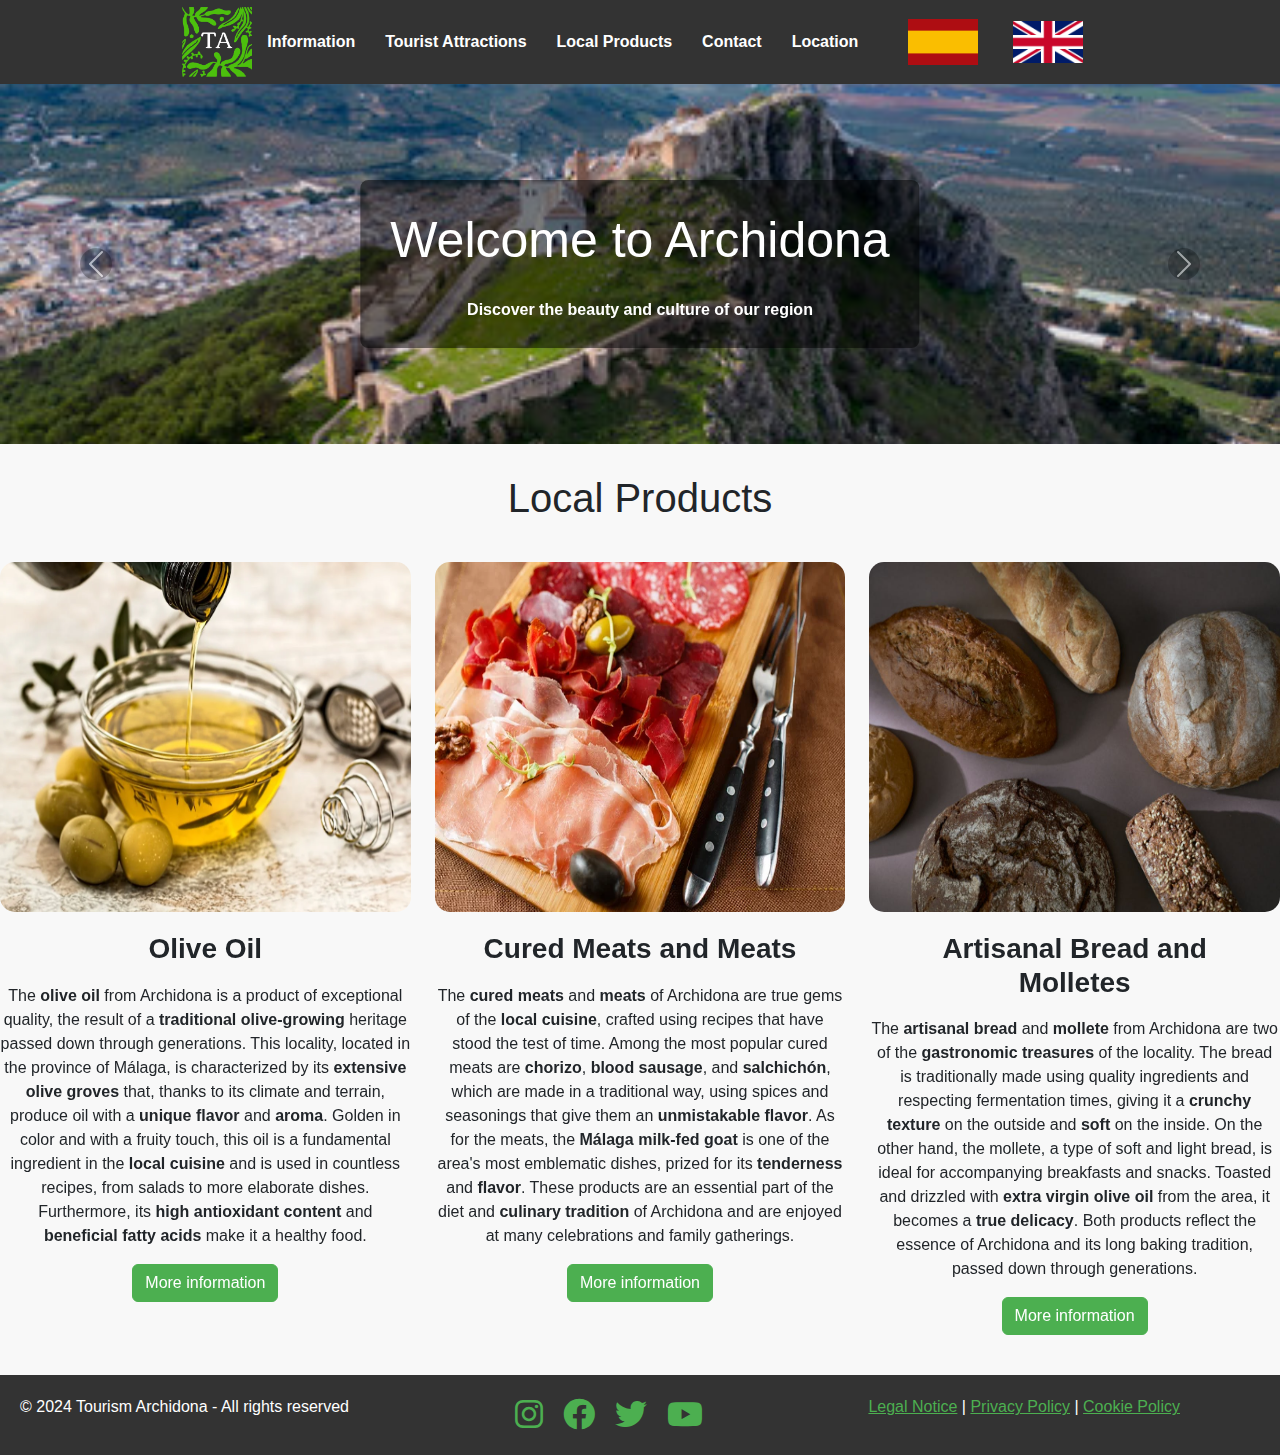
<file: Local-Products.html>
<!DOCTYPE html>  
<html lang="en">
<head>
    <meta charset="UTF-8">
    <meta name="viewport" content="width=device-width, initial-scale=1.0, initial-scale=1.0">
    <meta name="description" content="Tourism website to promote Archidona, showcasing its tourist attractions, local products, and culture.">
    <title>Tourism Archidona</title>
    <link rel="stylesheet" href="https://cdnjs.cloudflare.com/ajax/libs/font-awesome/6.0.0-beta3/css/all.min.css">
    <link rel="stylesheet" href="https://cdn.jsdelivr.net/npm/bootstrap@5.3.3/dist/css/bootstrap.min.css">
    <link rel="stylesheet" href="Css/Css.Css">
    <link href="https://unpkg.com/aos@2.3.1/dist/aos.css" rel="stylesheet">
    <link rel="icon" href="Imagenes/logo1.png">
    <script src="https://cdn.jsdelivr.net/npm/@popperjs/core@2.11.8/dist/umd/popper.min.js"></script>
    <script src="https://cdn.jsdelivr.net/npm/bootstrap@5.3.3/dist/js/bootstrap.min.js"></script>
</head>
<body>
    <nav>
        <img class="zoom" src="Imagenes/Logo2.png"  width="70" height="70" alt="logo">
        <a href="Tourism-Archidona.html">Information</a>
        <a href="Tourist-Attractions.html">Tourist Attractions</a>
        <a href="Local-Products.html">Local Products</a>
        <a href="Contact.html">Contact</a>
        <a href="Location.html">Location</a>
    
        <div style="float: right;">
            <a href="Productos-Locales.html" style="margin-right: 15px;">
                <img src="Imagenes/Bandera_de_España_(sin_escudo).svg.png" alt="Español" width="30" height="20">
            </a>
            <a href="" style="margin-right: 15px;">
                <img src="Imagenes/Flag_of_the_United_Kingdom_(3-5).svg.png" alt="Inglés" width="30" height="20">
            </a>
        </div>
    </nav>

    <section class="banner">
        <div class="banner-content">
            <h2>Welcome to Archidona</h2>
            <p><strong>Discover the beauty and culture of our region</strong></p>
        </div>
        <div id="carouselExample" class="carousel slide">
            <div class="carousel-inner">
                <div class="carousel-item active">
                    <img src="Imagenes/Mezquita-2.jpg" class="d-block w-100" alt="Mezquita de Archidona">
                </div>
                <div class="carousel-item">
                    <img src="Imagenes/Archidona.jpg" class="d-block w-100" alt="Vista de Archidona">  
                </div>
                <div class="carousel-item">
                    <img src="Imagenes/Archidona-aerea.jpg" class="d-block w-100" alt="Vista aérea de Archidona">
                </div>
            </div>
            <button class="carousel-control-prev" type="button" data-bs-target="#carouselExample" data-bs-slide="prev">
                <span class="carousel-control-prev-icon" aria-hidden="true"></span>
                <span class="visually-hidden">Previous</span>
            </button>
            <button class="carousel-control-next" type="button" data-bs-target="#carouselExample" data-bs-slide="next">
                <span class="carousel-control-next-icon" aria-hidden="true"></span>
                <span class="visually-hidden">Next</span>
            </button>
        </div>
    </section>

    <section class="atractivos">
        <h2>Local Products</h2>
        <div class="row">
            <div data-aos="fade-down" class="col-md-4">
                <img src="Imagenes/Aceite-de-oliva.webp" alt="Olive-Oil" class="img-fluid zoom">
                <h3><strong>Olive Oil</strong></h3>
                <p>The <strong>olive oil</strong> from Archidona is a product of exceptional quality, the result of a <strong>traditional olive-growing</strong> heritage passed down through generations. This locality, located in the province of Málaga, is characterized by its <strong>extensive olive groves</strong> that, thanks to its climate and terrain, produce oil with a <strong>unique flavor</strong> and <strong>aroma</strong>. Golden in color and with a fruity touch, this oil is a fundamental ingredient in the <strong>local cuisine</strong> and is used in countless recipes, from salads to more elaborate dishes. Furthermore, its <strong>high antioxidant content</strong> and <strong>beneficial fatty acids</strong> make it a healthy food.</p>
                <a class="btn btn-primary boton" target="_blank" href="https://archidonapurisima.com/">More information</a>
            </div>
            <div data-aos="fade-down" class="col-md-4">
                <img src="Imagenes/Carne-embutido.jpg" alt="Cured-Meats" class="img-fluid zoom">
                <h3><strong>Cured Meats and Meats</strong></h3>
                <p>The <strong>cured meats</strong> and <strong>meats</strong> of Archidona are true gems of the <strong>local cuisine</strong>, crafted using recipes that have stood the test of time. Among the most popular cured meats are <strong>chorizo</strong>, <strong>blood sausage</strong>, and <strong>salchichón</strong>, which are made in a traditional way, using spices and seasonings that give them an <strong>unmistakable flavor</strong>. As for the meats, the <strong>Málaga milk-fed goat</strong> is one of the area's most emblematic dishes, prized for its <strong>tenderness</strong> and <strong>flavor</strong>. These products are an essential part of the diet and <strong>culinary tradition</strong> of Archidona and are enjoyed at many celebrations and family gatherings.</p>
                <a class="btn btn-primary boton" target="_blank" href="https://www.carniceriaspelaez.com/nuestros-productos">More information</a>
            </div>
            <div data-aos="fade-down" class="col-md-4">
                <img src="Imagenes/Pan-molletes.jpeg" alt="Molletes-Bread" class="img-fluid zoom">
                <h3><strong>Artisanal Bread and Molletes</strong></h3>
                <p>The <strong>artisanal bread</strong> and <strong>mollete</strong> from Archidona are two of the <strong>gastronomic treasures</strong> of the locality. The bread is traditionally made using quality ingredients and respecting fermentation times, giving it a <strong>crunchy texture</strong> on the outside and <strong>soft</strong> on the inside. On the other hand, the mollete, a type of soft and light bread, is ideal for accompanying breakfasts and snacks. Toasted and drizzled with <strong>extra virgin olive oil</strong> from the area, it becomes a <strong>true delicacy</strong>. Both products reflect the essence of Archidona and its long baking tradition, passed down through generations.</p>
                <a class="btn btn-primary boton" target="_blank" href="https://www.facebook.com/p/Uni%C3%B3n-panadera-UP-panader%C3%ADa-boller%C3%ADa-pasteler%C3%ADa-100026539634230/?locale=es_ES">More information</a>
            </div>
        </div>
    </section>

<a href="#inicio" id="backToTop" class="back-to-top">
    <i class="fas fa-arrow-up fa-2x"></i>
</a>

    <script src="Js/JS.js"></script>
   
    <footer>
        <p>&copy; 2024 Tourism Archidona - All rights reserved</p>
        <div style="display: flex; align-items: center;">
            <a href="https://www.instagram.com" target="_blank" style="margin: 0 10px;">
                <i class="fab fa-instagram fa-2x"></i>
            </a>
            <a href="https://www.facebook.com" target="_blank" style="margin: 0 10px;">
                <i class="fab fa-facebook fa-2x"></i>
            </a>
            <a href="https://twitter.com" target="_blank" style="margin: 0 10px;">
                <i class="fab fa-twitter fa-2x"></i>
            </a>
            <a href="https://www.youtube.com" target="_blank" style="margin: 0 10px;">
                <i class="fab fa-youtube fa-2x"></i>
            </a>
        </div>

        <div>
        <p><a href="#" data-bs-toggle="modal" data-bs-target="#modalLegalNotice">Legal Notice</a> | 
        <a href="#" data-bs-toggle="modal" data-bs-target="#modalPrivacyPolicy">Privacy Policy</a> | 
        <a href="#" data-bs-toggle="modal" data-bs-target="#modalCookiePolicy">Cookie Policy</a></p>
        </div>

<!-- Modal for Legal Notice -->
<div class="modal fade" id="modalLegalNotice" tabindex="-1" aria-labelledby="modalLegalNoticeLabel" aria-hidden="true">
    <div class="modal-dialog">
        <div class="modal-content">
            <div class="modal-header">
                <h5 class="modal-title" id="modalLegalNoticeLabel">Legal Notice</h5>
                <button type="button" class="btn-close" data-bs-dismiss="modal" aria-label="Close"></button>
            </div>
            <div class="modal-body color">
                <p>This website, <strong>Tourism Archidona</strong>, aims to provide information about the tourist attractions, local products, and culture of Archidona.
                    Access and use of this website imply acceptance of the terms and conditions detailed below:
                    </p>
                    <h5>
                        <strong>Owner:</strong> Tourism Archidona<br>
                        <strong>Contact:</strong> info@tourismarchidona.com<br>
                        <strong>Address:</strong> Archidona, Málaga, Spain
                    </h5>
                    <p>This website and all its content (texts, images, logos, etc.) are protected by intellectual property laws. Reproduction, distribution, or modification without the express authorization of the owner is prohibited.
                    </p>
            </div>
        </div>
    </div>
</div>

<!-- Modal for Privacy Policy -->
<div class="modal fade" id="modalPrivacyPolicy" tabindex="-1" aria-labelledby="modalPrivacyPolicyLabel" aria-hidden="true">
    <div class="modal-dialog">
        <div class="modal-content">
            <div class="modal-header">
                <h5 class="modal-title" id="modalPrivacyPolicyLabel">Privacy Policy</h5>
                <button type="button" class="btn-close" data-bs-dismiss="modal" aria-label="Close"></button>
            </div>
            <div class="modal-body color">
                <p>Your privacy is important to us. This Privacy Policy explains how we collect, use, and protect your personal data.
                    </p>
                <h5>
                    <strong>Data Collection:</strong>
                    We only collect the information you provide voluntarily through contact forms or other means.
                </h5>
                <p><strong>Data Usage:</strong>
                    The data will be used exclusively to respond to your inquiries and provide information related to Tourism Archidona.
                </p>
                <h5><strong>Data Security:</strong>
                    We implement the necessary technical and organizational measures to protect your data from unauthorized access, loss, or modification.
                </h5>
                <p>If you have any questions about our Privacy Policy, please contact us at info@tourismarchidona.com.
                </p>
            </div>
        </div>
    </div>
</div>

<!-- Modal for Cookie Policy -->
<div class="modal fade" id="modalCookiePolicy" tabindex="-1" aria-labelledby="modalCookiePolicyLabel" aria-hidden="true">
    <div class="modal-dialog">
        <div class="modal-content">
            <div class="modal-header">
                <h5 class="modal-title" id="modalCookiePolicyLabel">Cookie Policy</h5>
                <button type="button" class="btn-close" data-bs-dismiss="modal" aria-label="Close"></button>
            </div>
            <div class="modal-body color">
                <p>This website uses cookies to improve your user experience. By using this website, you consent to the use of cookies in accordance with our Cookie Policy.
                    </p>
                <h5><strong>What are Cookies?</strong>
                    Cookies are small text files that are stored on your device when you visit a website.
                </h5>
                <p><strong>Types of Cookies We Use:</strong>
                    We use technical and analytical cookies to enhance the functionality of our website and analyze its use.
                </p>
                <h5><strong>Cookie Management:</strong>
                    You can configure your browser to accept or reject cookies, as well as delete existing cookies.
                </h5>
                <p>If you have any questions about our Cookie Policy, please contact us at info@tourismarchidona.com.
                </p>
            </div>
        </div>
    </div>
</div>
</footer>

<script src="https://unpkg.com/aos@2.3.1/dist/aos.js"></script>
<script>
    AOS.init();
  </script>

</body>
</html>
</file>
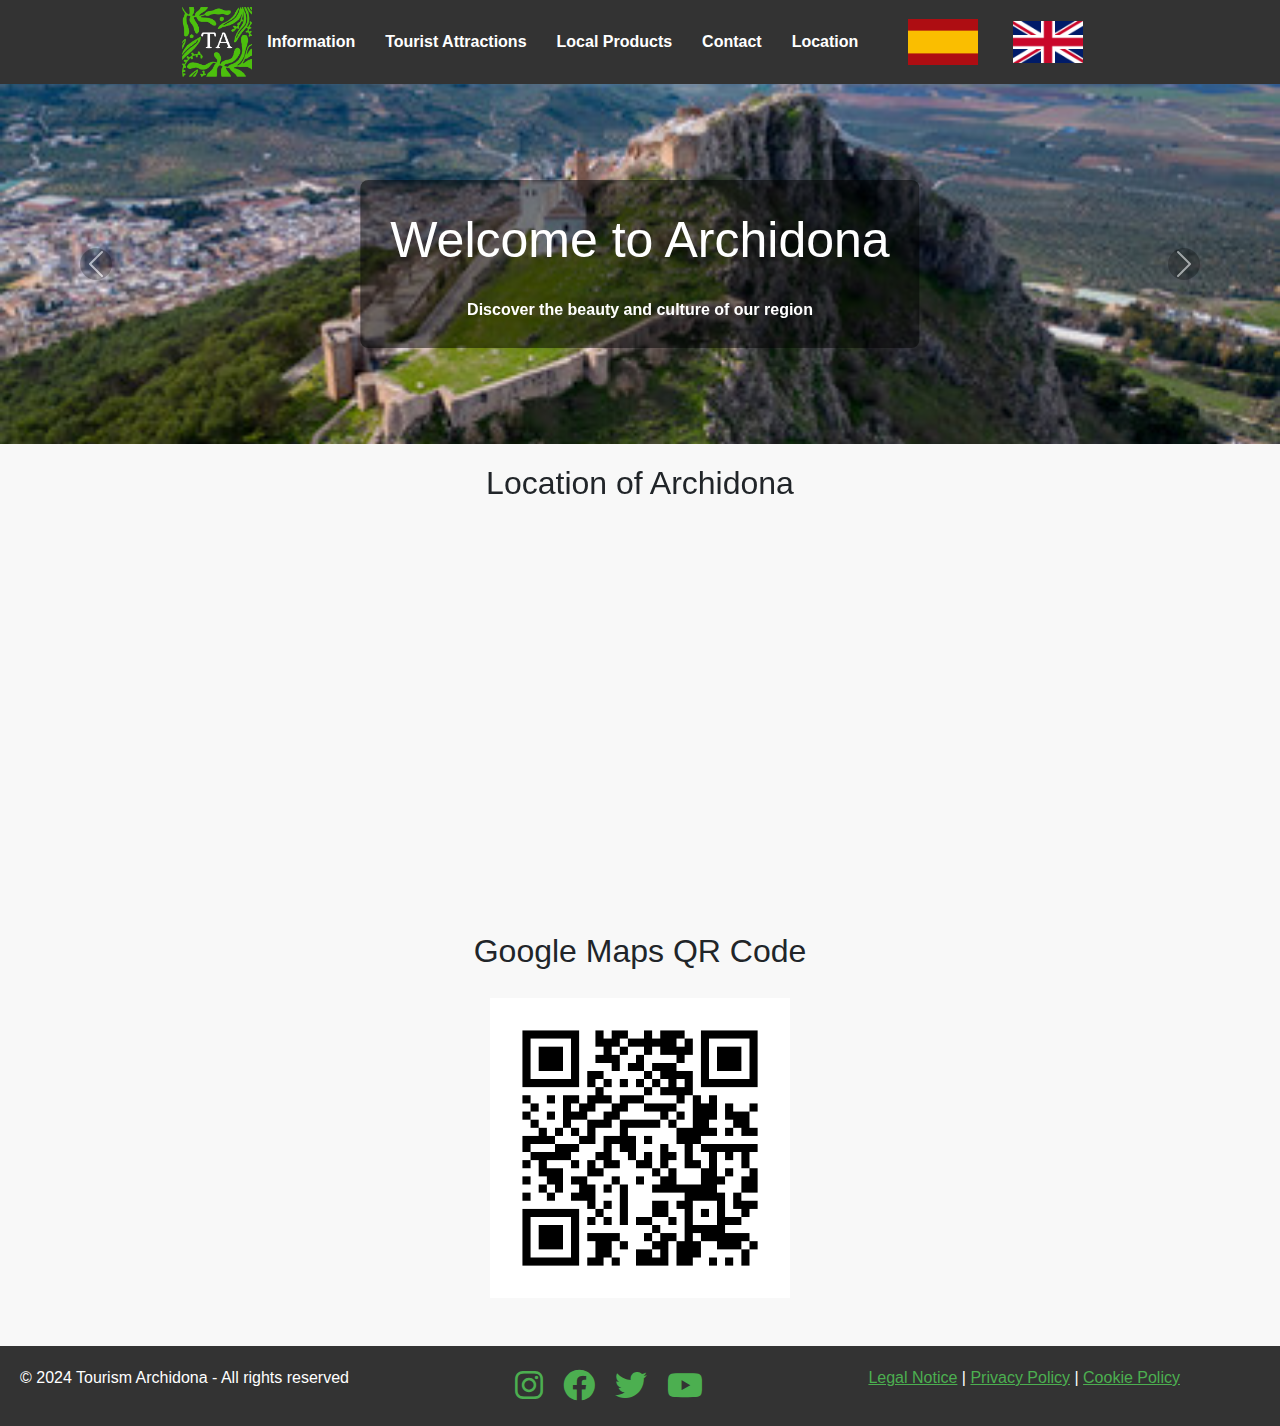
<file: Location.html>
<!DOCTYPE html>
<html lang="en">
<head>
    <meta charset="UTF-8">
    <meta name="viewport" content="width=device-width, initial-scale=1.0, initial-scale=1.0">
    <meta name="description" content="Tourism website to promote Archidona, showcasing its tourist attractions, local products, and culture.">
    <title>Tourism Archidona</title>
    <link rel="stylesheet" href="https://cdnjs.cloudflare.com/ajax/libs/font-awesome/6.0.0-beta3/css/all.min.css">
    <link rel="stylesheet" href="https://cdn.jsdelivr.net/npm/bootstrap@5.3.3/dist/css/bootstrap.min.css">
    <link rel="stylesheet" href="Css/Css.Css">
    <link href="https://unpkg.com/aos@2.3.1/dist/aos.css" rel="stylesheet">
    <link rel="icon" href="Imagenes/logo1.png">
    <script src="https://cdn.jsdelivr.net/npm/@popperjs/core@2.11.8/dist/umd/popper.min.js"></script>
    <script src="https://cdn.jsdelivr.net/npm/bootstrap@5.3.3/dist/js/bootstrap.min.js"></script>
</head>
<body>
    <nav>
        <img class="zoom" src="Imagenes/Logo2.png"  width="70" height="70" alt="logo">
        <a href="Tourism-Archidona.html">Information</a>
        <a href="Tourist-Attractions.html">Tourist Attractions</a>
        <a href="Local-Products.html">Local Products</a>
        <a href="Contact.html">Contact</a>
        <a href="Location.html">Location</a>
    
        <div style="float: right;">
            <a href="Ubicacion.html" style="margin-right: 15px;">
                <img src="Imagenes/Bandera_de_España_(sin_escudo).svg.png" alt="Español" width="30" height="20">
            </a>
            <a href="" style="margin-right: 15px;">
                <img src="Imagenes/Flag_of_the_United_Kingdom_(3-5).svg.png" alt="Inglés" width="30" height="20">
            </a>
        </div>
    </nav>

    <section class="banner">
        <div class="banner-content">
            <h2>Welcome to Archidona</h2>
            <p><strong>Discover the beauty and culture of our region</strong></p>
        </div>
        <div id="carouselExample" class="carousel slide">
            <div class="carousel-inner">
                <div class="carousel-item active">
                    <img src="Imagenes/Mezquita-2.jpg" class="d-block w-100" alt="Mezquita de Archidona">
                </div>
                <div class="carousel-item">
                    <img src="Imagenes/Archidona.jpg" class="d-block w-100" alt="Vista de Archidona">  
                </div>
                <div class="carousel-item">
                    <img src="Imagenes/Archidona-aerea.jpg" class="d-block w-100" alt="Vista aérea de Archidona">
                </div>
            </div>
            <button class="carousel-control-prev" type="button" data-bs-target="#carouselExample" data-bs-slide="prev">
                <span class="carousel-control-prev-icon" aria-hidden="true"></span>
                <span class="visually-hidden">Previous</span>
            </button>
            <button class="carousel-control-next" type="button" data-bs-target="#carouselExample" data-bs-slide="next">
                <span class="carousel-control-next-icon" aria-hidden="true"></span>
                <span class="visually-hidden">Next</span>
            </button>
        </div>
    </section>

    <div data-aos="zoom-out" class="p2">
        <h2>Location of Archidona</h2>
        <iframe class="zoom"
            src="https://www.google.com/maps/embed?pb=!1m18!1m12!1m3!1d25459.29774320625!2d-4.404566888805285!3d37.09530391849186!2m3!1f0!2f0!3f0!3m2!1i1024!2i768!4f13.1!3m3!1m2!1s0xd727d9af87175f1%3A0xb03717c024b80552!2s29300%20Archidona%2C%20M%C3%A1laga!5e0!3m2!1ses!2ses!4v1727692977581!5m2!1ses!2ses" 
            width="600" 
            height="350" 
            style="border:0;"  
            loading="lazy" 
            referrerpolicy="no-referrer-when-downgrade">
        </iframe>
        <br><br>
    </div>
    
    <h2>Google Maps QR Code</h2>
    <div class="p2">
        <img class="zoom" src="Imagenes/qr_code_ubicacion.png" alt="qr_code_location" width="300" height="300">
    </div>

<a href="#inicio" id="backToTop" class="back-to-top">
    <i class="fas fa-arrow-up fa-2x"></i>
</a>

    <script src="Js/JS.js"></script>

    <br>
    <br>

    <footer>
        <p>&copy; 2024 Tourism Archidona - All rights reserved</p>
        <div style="display: flex; align-items: center;">
            <a href="https://www.instagram.com" target="_blank" style="margin: 0 10px;">
                <i class="fab fa-instagram fa-2x"></i>
            </a>
            <a href="https://www.facebook.com" target="_blank" style="margin: 0 10px;">
                <i class="fab fa-facebook fa-2x"></i>
            </a>
            <a href="https://twitter.com" target="_blank" style="margin: 0 10px;">
                <i class="fab fa-twitter fa-2x"></i>
            </a>
            <a href="https://www.youtube.com" target="_blank" style="margin: 0 10px;">
                <i class="fab fa-youtube fa-2x"></i>
            </a>
        </div>

        <div>
        <p><a href="#" data-bs-toggle="modal" data-bs-target="#modalLegalNotice">Legal Notice</a> | 
        <a href="#" data-bs-toggle="modal" data-bs-target="#modalPrivacyPolicy">Privacy Policy</a> | 
        <a href="#" data-bs-toggle="modal" data-bs-target="#modalCookiePolicy">Cookie Policy</a></p>
        </div>

<!-- Modal for Legal Notice -->
<div class="modal fade" id="modalLegalNotice" tabindex="-1" aria-labelledby="modalLegalNoticeLabel" aria-hidden="true">
    <div class="modal-dialog">
        <div class="modal-content">
            <div class="modal-header">
                <h5 class="modal-title" id="modalLegalNoticeLabel">Legal Notice</h5>
                <button type="button" class="btn-close" data-bs-dismiss="modal" aria-label="Close"></button>
            </div>
            <div class="modal-body color">
                <p>This website, <strong>Tourism Archidona</strong>, aims to provide information about the tourist attractions, local products, and culture of Archidona.
                    Access and use of this website imply acceptance of the terms and conditions detailed below:
                    </p>
                    <h5>
                        <strong>Owner:</strong> Tourism Archidona<br>
                        <strong>Contact:</strong> info@tourismarchidona.com<br>
                        <strong>Address:</strong> Archidona, Málaga, Spain
                    </h5>
                    <p>This website and all its content (texts, images, logos, etc.) are protected by intellectual property laws. Reproduction, distribution, or modification without the express authorization of the owner is prohibited.
                    </p>
            </div>
        </div>
    </div>
</div>

<!-- Modal for Privacy Policy -->
<div class="modal fade" id="modalPrivacyPolicy" tabindex="-1" aria-labelledby="modalPrivacyPolicyLabel" aria-hidden="true">
    <div class="modal-dialog">
        <div class="modal-content">
            <div class="modal-header">
                <h5 class="modal-title" id="modalPrivacyPolicyLabel">Privacy Policy</h5>
                <button type="button" class="btn-close" data-bs-dismiss="modal" aria-label="Close"></button>
            </div>
            <div class="modal-body color">
                <p>Your privacy is important to us. This Privacy Policy explains how we collect, use, and protect your personal data.
                    </p>
                <h5>
                    <strong>Data Collection:</strong>
                    We only collect the information you provide voluntarily through contact forms or other means.
                </h5>
                <p><strong>Data Usage:</strong>
                    The data will be used exclusively to respond to your inquiries and provide information related to Tourism Archidona.
                </p>
                <h5><strong>Data Security:</strong>
                    We implement the necessary technical and organizational measures to protect your data from unauthorized access, loss, or modification.
                </h5>
                <p>If you have any questions about our Privacy Policy, please contact us at info@tourismarchidona.com.
                </p>
            </div>
        </div>
    </div>
</div>

<!-- Modal for Cookie Policy -->
<div class="modal fade" id="modalCookiePolicy" tabindex="-1" aria-labelledby="modalCookiePolicyLabel" aria-hidden="true">
    <div class="modal-dialog">
        <div class="modal-content">
            <div class="modal-header">
                <h5 class="modal-title" id="modalCookiePolicyLabel">Cookie Policy</h5>
                <button type="button" class="btn-close" data-bs-dismiss="modal" aria-label="Close"></button>
            </div>
            <div class="modal-body color">
                <p>This website uses cookies to improve your user experience. By using this website, you consent to the use of cookies in accordance with our Cookie Policy.
                    </p>
                <h5><strong>What are Cookies?</strong>
                    Cookies are small text files that are stored on your device when you visit a website.
                </h5>
                <p><strong>Types of Cookies We Use:</strong>
                    We use technical and analytical cookies to enhance the functionality of our website and analyze its use.
                </p>
                <h5><strong>Cookie Management:</strong>
                    You can configure your browser to accept or reject cookies, as well as delete existing cookies.
                </h5>
                <p>If you have any questions about our Cookie Policy, please contact us at info@tourismarchidona.com.
                </p>
            </div>
        </div>
    </div>
</div>
</footer>

<script src="https://unpkg.com/aos@2.3.1/dist/aos.js"></script>
    <script>
        AOS.init();
      </script>

</body>
</html>
</file>
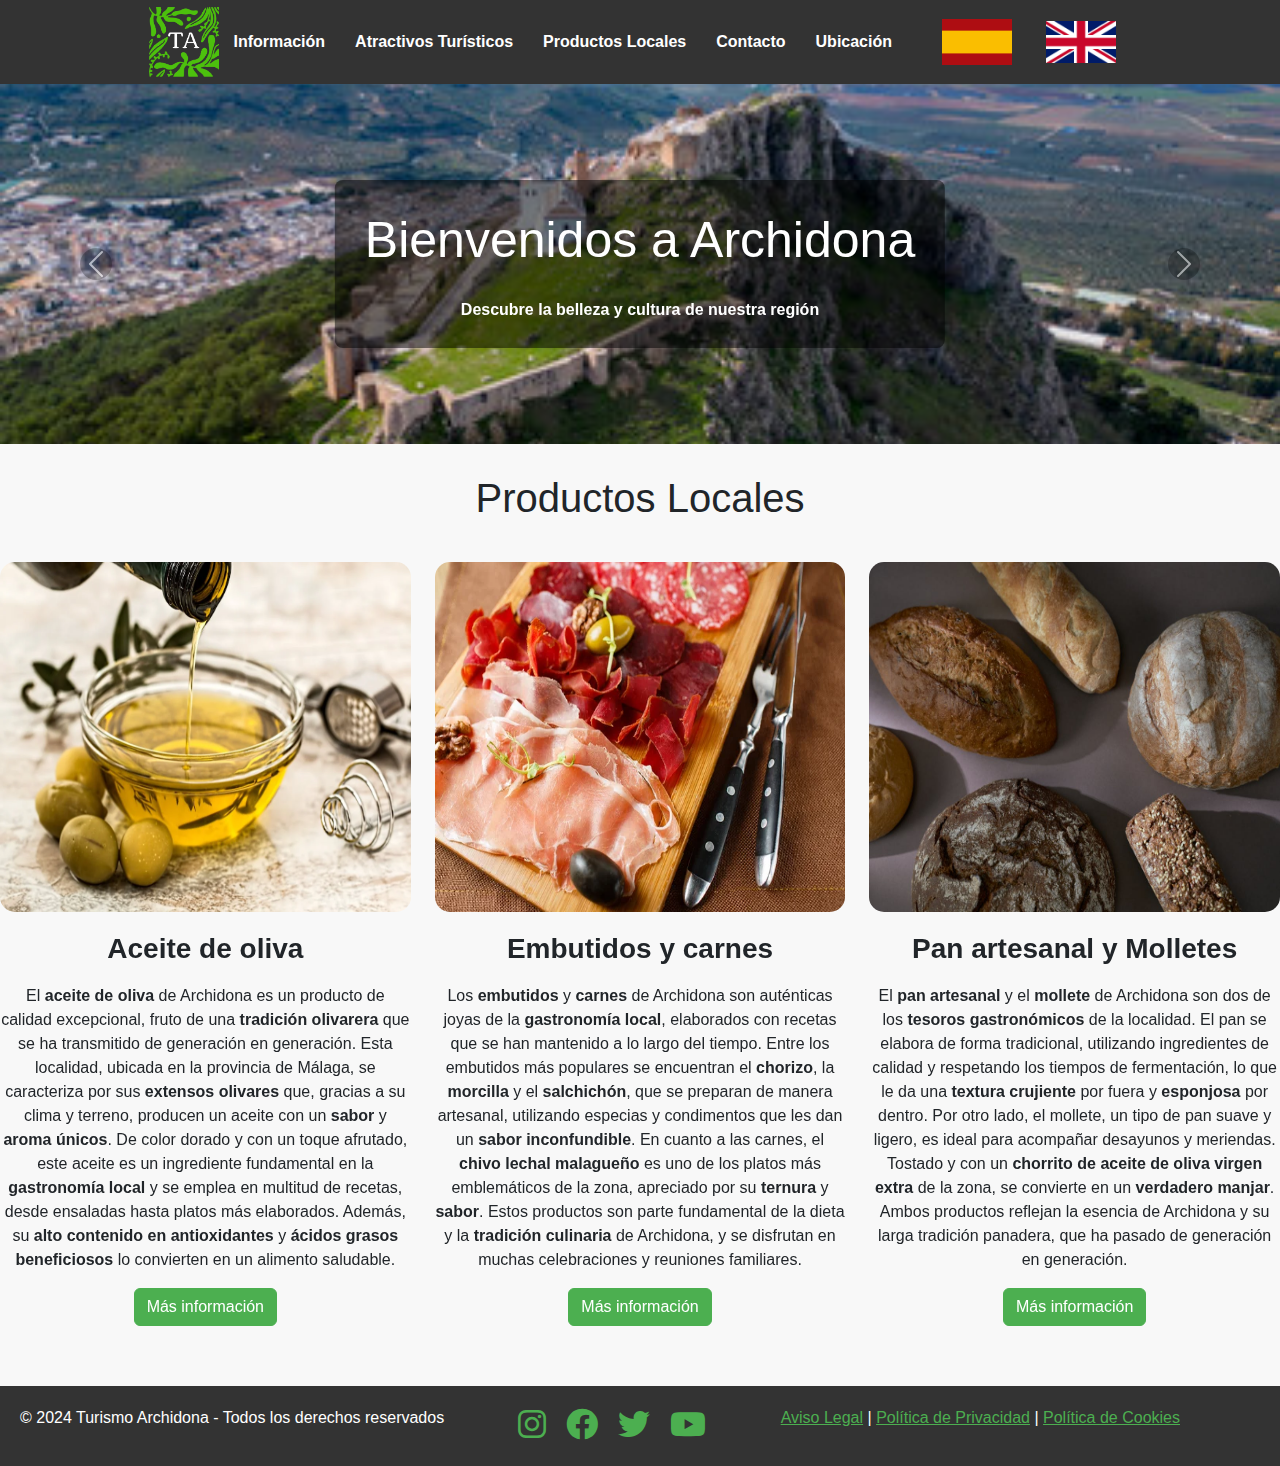
<file: Productos-Locales.html>
<!DOCTYPE html> 
<html lang="es">
<head>
    <meta charset="UTF-8">
    <meta name="viewport" content="width=device-width, initial-scale=1.0, initial-scale=1.0">
    <meta name="description" content="Página web de turismo para promover Archidona, mostrando sus atractivos turísticos, productos locales y cultura.">
    <title>Turismo Archidona</title>
    <link rel="stylesheet" href="https://cdnjs.cloudflare.com/ajax/libs/font-awesome/6.0.0-beta3/css/all.min.css">
    <link rel="stylesheet" href="https://cdn.jsdelivr.net/npm/bootstrap@5.3.3/dist/css/bootstrap.min.css">
    <link rel="stylesheet" href="Css/Css.Css">
    <link href="https://unpkg.com/aos@2.3.1/dist/aos.css" rel="stylesheet">
    <link rel="icon" href="Imagenes/logo1.png">
    <script src="https://cdn.jsdelivr.net/npm/@popperjs/core@2.11.8/dist/umd/popper.min.js"></script>
    <script src="https://cdn.jsdelivr.net/npm/bootstrap@5.3.3/dist/js/bootstrap.min.js"></script>
</head>
<body>
    <nav>
        <img class="zoom" src="Imagenes/Logo2.png" width="70" height="70" alt="logo">
        <a href="index.html">Información</a>
        <a href="Atractivos-Turísticos.html">Atractivos Turísticos</a>
        <a href="Productos-Locales.html">Productos Locales</a>
        <a href="Contacto.html">Contacto</a>
        <a href="Ubicacion.html">Ubicación</a>
        <div style="float: right;">
            <a href="" style="margin-right: 15px;">
                <img src="Imagenes/Bandera_de_España_(sin_escudo).svg.png" alt="Español" width="30" height="20">
            </a>
            <a href="Local-Products.html" style="margin-right: 15px;">
                <img src="Imagenes/Flag_of_the_United_Kingdom_(3-5).svg.png" alt="Inglés" width="30" height="20">
            </a>
        </div>
    </nav>

    <section class="banner">
        <div class="banner-content">
            <h2>Bienvenidos a Archidona</h2>
            <p><strong>Descubre la belleza y cultura de nuestra región</strong></p>
        </div>

        <div id="carouselExample" class="carousel slide">
            <div class="carousel-inner">
                <div class="carousel-item active">
                    <img src="Imagenes/Mezquita-2.jpg" class="d-block w-100" alt="Mezquita de Archidona">
                </div>
                <div class="carousel-item">
                    <img src="Imagenes/Archidona.jpg" class="d-block w-100" alt="Vista de Archidona">  
                </div>
                <div class="carousel-item">
                    <img src="Imagenes/Archidona-aerea.jpg" class="d-block w-100" alt="Vista aérea de Archidona">
                </div>
            </div>
            <button class="carousel-control-prev" type="button" data-bs-target="#carouselExample" data-bs-slide="prev">
                <span class="carousel-control-prev-icon" aria-hidden="true"></span>
                <span class="visually-hidden">Anterior</span>
            </button>
            <button class="carousel-control-next" type="button" data-bs-target="#carouselExample" data-bs-slide="next">
                <span class="carousel-control-next-icon" aria-hidden="true"></span>
                <span class="visually-hidden">Siguiente</span>
            </button>
        </div>
    </section>

    <section class="atractivos">
        <h2>Productos Locales</h2>
        <div class="row">
            <div data-aos="fade-down" class="col-md-4 es">
                <img src="Imagenes/Aceite-de-oliva.webp" alt="Aceite-de-oliva" class="img-fluid zoom">
                <h3><strong>Aceite de oliva</strong></h3>
                <p>El <strong>aceite de oliva</strong> de Archidona es un producto de calidad excepcional, fruto de una <strong>tradición olivarera</strong> que se ha transmitido de generación en generación. Esta localidad, ubicada en la provincia de Málaga, se caracteriza por sus <strong>extensos olivares</strong> que, gracias a su clima y terreno, producen un aceite con un <strong>sabor</strong> y <strong>aroma únicos</strong>. De color dorado y con un toque afrutado, este aceite es un ingrediente fundamental en la <strong>gastronomía local</strong> y se emplea en multitud de recetas, desde ensaladas hasta platos más elaborados. Además, su <strong>alto contenido en antioxidantes</strong> y <strong>ácidos grasos beneficiosos</strong> lo convierten en un alimento saludable.</p>
                <a class="btn btn-primary boton" target="_blank" href="https://archidonapurisima.com/">Más información</a>
            </div>
            <div data-aos="fade-down" class="col-md-4 es">
                <img src="Imagenes/Carne-embutido.jpg" alt="Embutidos-Carnes" class="img-fluid zoom">
                <h3><strong>Embutidos y carnes</strong></h3>
                <p>Los <strong>embutidos</strong> y <strong>carnes</strong> de Archidona son auténticas joyas de la <strong>gastronomía local</strong>, elaborados con recetas que se han mantenido a lo largo del tiempo. Entre los embutidos más populares se encuentran el <strong>chorizo</strong>, la <strong>morcilla</strong> y el <strong>salchichón</strong>, que se preparan de manera artesanal, utilizando especias y condimentos que les dan un <strong>sabor inconfundible</strong>. En cuanto a las carnes, el <strong>chivo lechal malagueño</strong> es uno de los platos más emblemáticos de la zona, apreciado por su <strong>ternura</strong> y <strong>sabor</strong>. Estos productos son parte fundamental de la dieta y la <strong>tradición culinaria</strong> de Archidona, y se disfrutan en muchas celebraciones y reuniones familiares.</p>
                <a class="btn btn-primary boton" target="_blank" href="https://www.carniceriaspelaez.com/nuestros-productos">Más información</a>
            </div>
            <div data-aos="fade-down" class="col-md-4 es">
                <img src="Imagenes/Pan-molletes.jpeg" alt="Pan-Molletes" class="img-fluid zoom">
                <h3><strong>Pan artesanal y Molletes</strong></h3>
                <p>El <strong>pan artesanal</strong> y el <strong>mollete</strong> de Archidona son dos de los <strong>tesoros gastronómicos</strong> de la localidad. El pan se elabora de forma tradicional, utilizando ingredientes de calidad y respetando los tiempos de fermentación, lo que le da una <strong>textura crujiente</strong> por fuera y <strong>esponjosa</strong> por dentro. Por otro lado, el mollete, un tipo de pan suave y ligero, es ideal para acompañar desayunos y meriendas. Tostado y con un <strong>chorrito de aceite de oliva virgen extra</strong> de la zona, se convierte en un <strong>verdadero manjar</strong>. Ambos productos reflejan la esencia de Archidona y su larga tradición panadera, que ha pasado de generación en generación.</p>
                <a class="btn btn-primary boton" target="_blank" href="https://www.facebook.com/p/Uni%C3%B3n-panadera-UP-panader%C3%ADa-boller%C3%ADa-pasteler%C3%ADa-100026539634230/?locale=es_ES">Más información</a>
            </div>
        </div>
    </section>

<a href="#inicio" id="backToTop" class="back-to-top">
    <i class="fas fa-arrow-up fa-2x"></i>
</a>

    <script src="Js/JS.js"></script>
   
    <footer>
        <p>&copy; 2024 Turismo Archidona - Todos los derechos reservados</p>
        <div style="display: flex; align-items: center;">
            <a href="https://www.instagram.com" target="_blank" style="margin: 0 10px;">
                <i class="fab fa-instagram fa-2x"></i>
            </a>
            <a href="https://www.facebook.com" target="_blank" style="margin: 0 10px;">
                <i class="fab fa-facebook fa-2x"></i>
            </a>
            <a href="https://twitter.com" target="_blank" style="margin: 0 10px;">
                <i class="fab fa-twitter fa-2x"></i>
            </a>
            <a href="https://www.youtube.com" target="_blank" style="margin: 0 10px;">
                <i class="fab fa-youtube fa-2x"></i>
            </a>
        </div>

        <div>
         <div>
        <p><a href="#" data-bs-toggle="modal" data-bs-target="#modalAvisoLegal">Aviso Legal</a> | 
        <a href="#" data-bs-toggle="modal" data-bs-target="#modalPoliticaPrivacidad">Política de Privacidad</a> | 
        <a href="#" data-bs-toggle="modal" data-bs-target="#modalPoliticaCookies">Política de Cookies</a></p>
        </div>

<!-- Modal para el Aviso Legal -->
<div class="modal fade" id="modalAvisoLegal" tabindex="-1" aria-labelledby="modalAvisoLegalLabel" aria-hidden="true">
    <div class="modal-dialog">
        <div class="modal-content">
            <div class="modal-header">
                <h5 class="modal-title" id="modalAvisoLegalLabel">Aviso Legal</h5>
                <button type="button" class="btn-close" data-bs-dismiss="modal" aria-label="Close"></button>
            </div>
            <div class="modal-body color">
                <p><p>Este sitio web, <strong>Turismo Archidona</strong>, tiene como objetivo proporcionar información sobre los atractivos turísticos, productos locales y la cultura de Archidona.
                    El acceso y uso de este sitio web implica la aceptación de los términos y condiciones que se detallan a continuación:
                    </p>
                    <h5>
                        <strong>Titular:</strong> Turismo Archidona<br>
                        <strong>Contacto:</strong> info@turismoarchidona.com<br>
                        <strong>Dirección:</strong> Archidona, Málaga, España
                    </h5>
                    <p>Este sitio web y todo su contenido (textos, imágenes, logotipos, etc.) están protegidos por la normativa de propiedad intelectual. Queda prohibida su reproducción, distribución o modificación sin la autorización expresa del titular.
                    </p>
            </div>
        </div>
    </div>
</div>

<!-- Modal para la Política de Privacidad -->
<div class="modal fade" id="modalPoliticaPrivacidad" tabindex="-1" aria-labelledby="modalPoliticaPrivacidadLabel" aria-hidden="true">
    <div class="modal-dialog">
        <div class="modal-content">
            <div class="modal-header">
                <h5 class="modal-title" id="modalPoliticaPrivacidadLabel">Política de Privacidad</h5>
                <button type="button" class="btn-close" data-bs-dismiss="modal" aria-label="Close"></button>
            </div>
            <div class="modal-body color">
                <p>En <strong>Turismo Archidona</strong>, respetamos tu privacidad y nos comprometemos a proteger los datos personales que puedas proporcionarnos a través de este sitio web. A continuación, te explicamos qué información recopilamos, cómo la usamos y qué derechos tienes en relación con tus datos:
                </p>
                <h3>Recopilación de datos</h3>
                <p>Recopilamos información personal como tu nombre, dirección de correo electrónico y cualquier otro dato que nos proporciones voluntariamente al contactar con nosotros a través de los formularios de contacto.
                </p>
                <h3>Uso de datos</h3>
                <p>Los datos que nos proporciones serán utilizados exclusivamente para responder a tus consultas y mejorar la experiencia del usuario en nuestro sitio web. No compartiremos tus datos con terceros sin tu consentimiento, salvo que sea requerido por ley.
                </p>
                <h3>Tus derechos</h3>
                <p>Tienes derecho a acceder, rectificar o eliminar tus datos personales en cualquier momento. Para ejercer estos derechos, puedes contactarnos a través de nuestro correo electrónico: <a href="mailto:info@turismoarchidona.com">info@turismoarchidona.com</a>.
                </p>
            </div>
        </div>
    </div>
</div>

<!-- Modal para la Política de Cookies -->
<div class="modal fade" id="modalPoliticaCookies" tabindex="-1" aria-labelledby="modalPoliticaCookiesLabel" aria-hidden="true">
    <div class="modal-dialog">
        <div class="modal-content">
            <div class="modal-header">
                <h5 class="modal-title" id="modalPoliticaCookiesLabel">Política de Cookies</h5>
                <button type="button" class="btn-close" data-bs-dismiss="modal" aria-label="Close"></button>
            </div>
    
            <div class="modal-body color">
                <p>Este sitio web utiliza cookies para mejorar tu experiencia de navegación y ofrecerte un servicio personalizado. Al acceder a nuestro sitio web, aceptas el uso de las cookies según se describe en esta política.
                </p>
                <h3>¿Qué son las cookies?</h3>
                <p>Las cookies son pequeños archivos de texto que se almacenan en tu dispositivo cuando visitas un sitio web. Estos archivos permiten recordar tus preferencias y mejorar tu experiencia en el sitio.
                </p>
                <h3>Tipos de cookies que utilizamos</h3>
                <ul>
                    <li><strong>Cookies técnicas:</strong> Son necesarias para el funcionamiento del sitio web y permiten acceder a áreas seguras.</li>
                    <li><strong>Cookies de análisis:</strong> Nos ayudan a entender cómo los usuarios interactúan con nuestro sitio web, mejorando su funcionalidad.</li>
                </ul>
                <h3>Gestión de cookies</h3>
                <p>Puedes configurar tu navegador para aceptar, bloquear o eliminar las cookies. Ten en cuenta que algunas funciones del sitio web podrían no funcionar correctamente si deshabilitas las cookies.
                </p>
            </div>
        </div>
    </div>
</div>
</div>
</footer>

<script src="https://unpkg.com/aos@2.3.1/dist/aos.js"></script>
<script>
    AOS.init();
  </script>
    

</body>
</html>
</file>
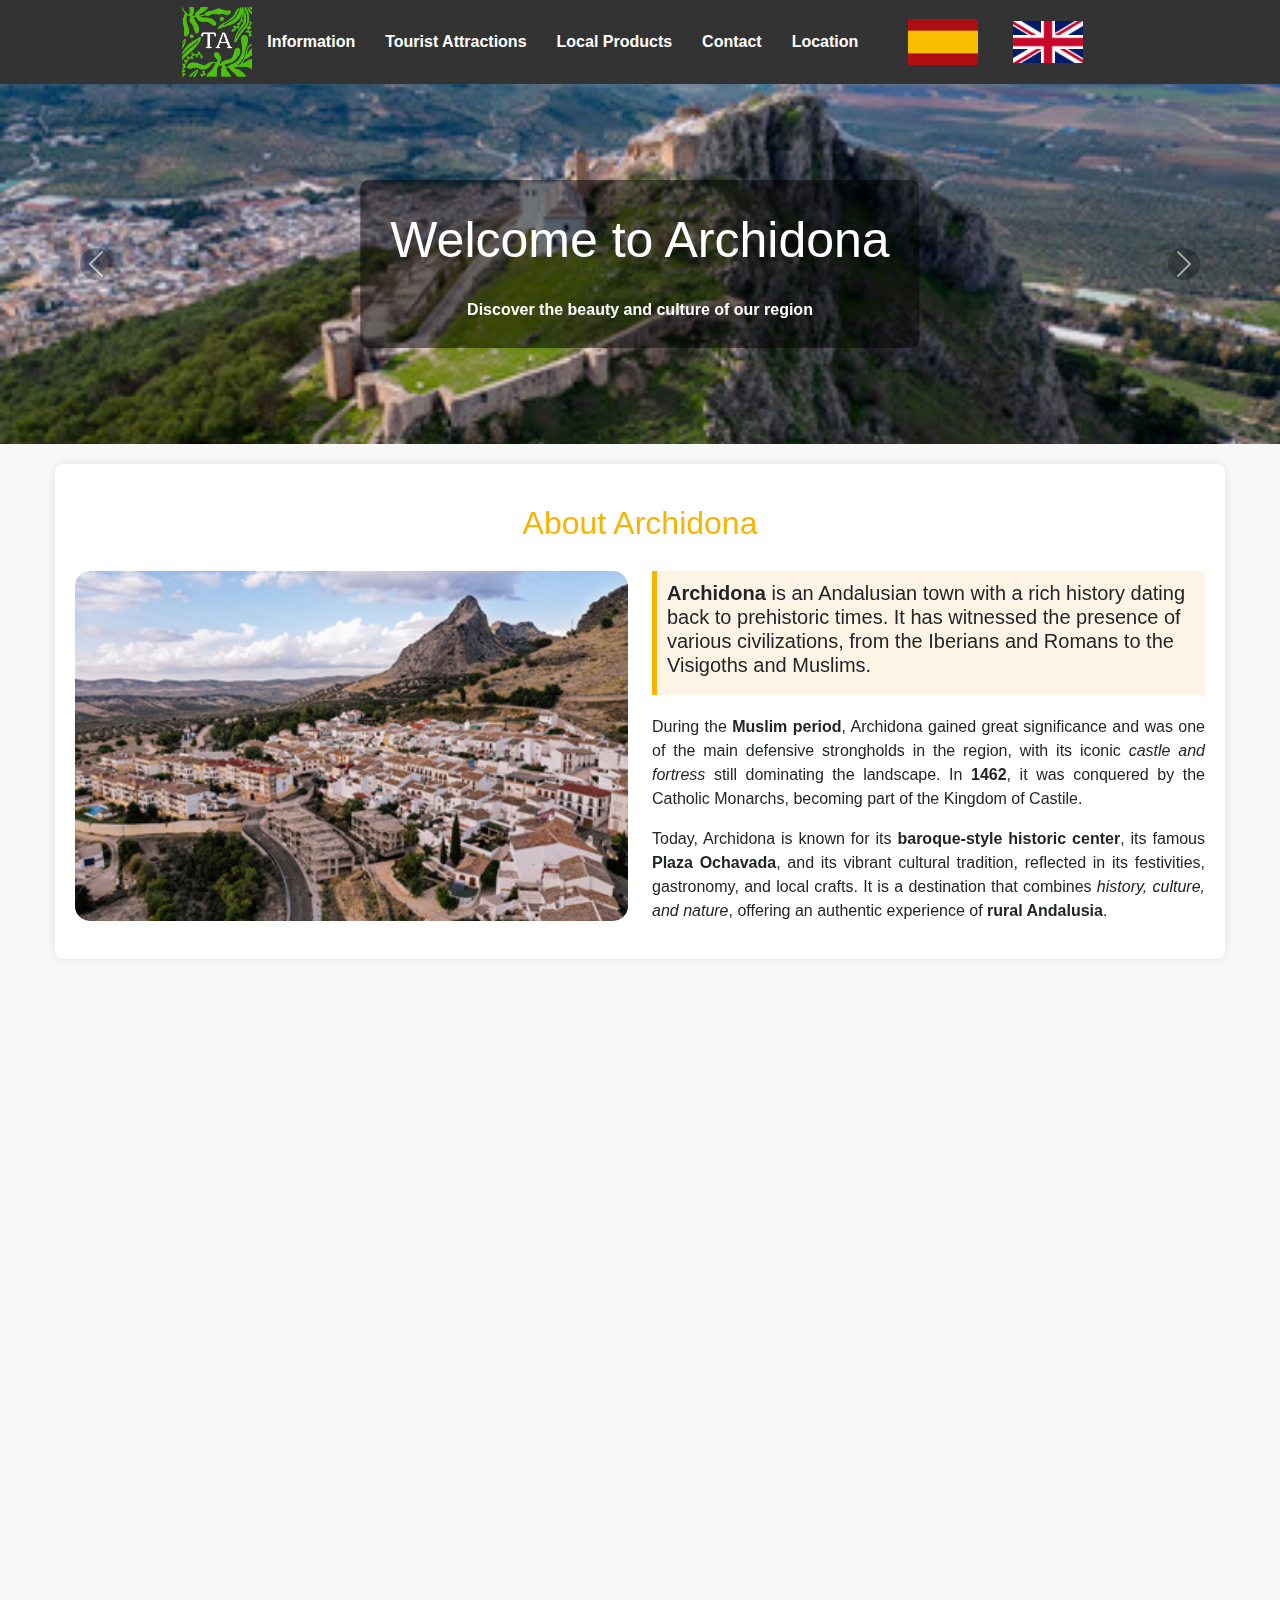
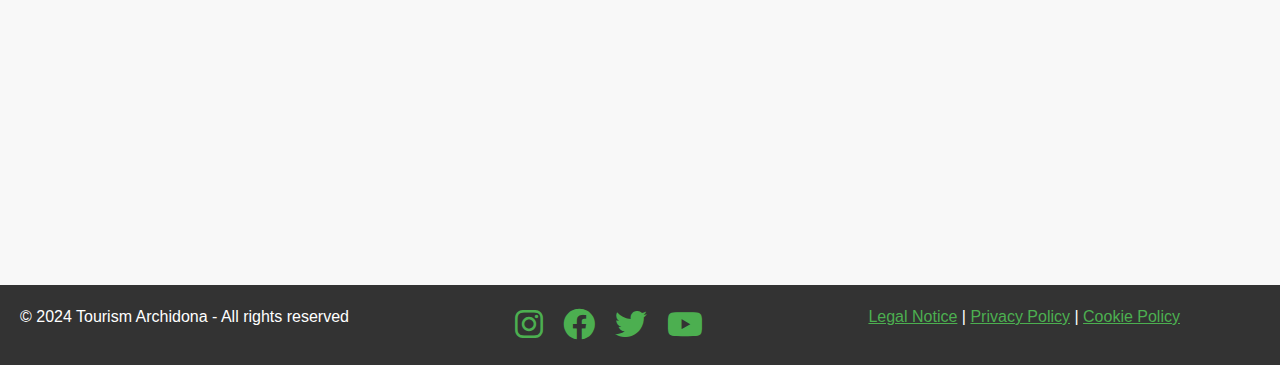
<file: Tourism-Archidona.html>
<!DOCTYPE html>
<html lang="en">
<head>
    <meta charset="UTF-8">
    <meta name="viewport" content="width=device-width, initial-scale=1.0">
    <meta name="description" content="Tourism website to promote Archidona, showcasing its tourist attractions, local products, and culture.">
    <meta name="keywords" content="tourism, rural tourism, archidona, village, rural, archidona tourism, rural area,">
    <title>Tourism Archidona</title>
    <link rel="stylesheet" href="https://cdnjs.cloudflare.com/ajax/libs/font-awesome/6.0.0-beta3/css/all.min.css">
    <link rel="stylesheet" href="https://cdn.jsdelivr.net/npm/bootstrap@5.3.3/dist/css/bootstrap.min.css">
    <link rel="stylesheet" href="Css/Css.Css">
    <link href="https://unpkg.com/aos@2.3.1/dist/aos.css" rel="stylesheet">
    <link rel="icon" href="Imagenes/logo1.png">
    <script src="https://cdn.jsdelivr.net/npm/@popperjs/core@2.11.8/dist/umd/popper.min.js"></script>
    <script src="https://cdn.jsdelivr.net/npm/bootstrap@5.3.3/dist/js/bootstrap.min.js"></script>
</head>
<body>
    <nav>
        <img class="zoom" src="Imagenes/Logo2.png"  width="70" height="70" alt="logo">
        <a href="Tourism-Archidona.html">Information</a>
        <a href="Tourist-Attractions.html">Tourist Attractions</a>
        <a href="Local-Products.html">Local Products</a>
        <a href="Contact.html">Contact</a>
        <a href="Location.html">Location</a>
    
        <div style="float: right;">
            <a href="index.html" style="margin-right: 15px;">
                <img src="Imagenes/Bandera_de_España_(sin_escudo).svg.png" alt="Español" width="30" height="20">
            </a>
            <a href="" style="margin-right: 15px;">
                <img src="Imagenes/Flag_of_the_United_Kingdom_(3-5).svg.png" alt="Inglés" width="30" height="20">
            </a>
        </div>
    </nav>

    <section class="banner">
        <div class="banner-content">
            <h2>Welcome to Archidona</h2>
            <p><strong>Discover the beauty and culture of our region</strong></p>
        </div>
        <div id="carouselExample" class="carousel slide">
            <div class="carousel-inner">
                <div class="carousel-item active">
                    <img src="Imagenes/Mezquita-2.jpg" class="d-block w-100" alt="Mezquita de Archidona">
                </div>
                <div class="carousel-item">
                    <img src="Imagenes/Archidona.jpg" class="d-block w-100" alt="Vista de Archidona">  
                </div>
                <div class="carousel-item">
                    <img src="Imagenes/Archidona-aerea.jpg" class="d-block w-100" alt="Vista aérea de Archidona">
                </div>
            </div>
            <button class="carousel-control-prev" type="button" data-bs-target="#carouselExample" data-bs-slide="prev">
                <span class="carousel-control-prev-icon" aria-hidden="true"></span>
                <span class="visually-hidden">Previous</span>
            </button>
            <button class="carousel-control-next" type="button" data-bs-target="#carouselExample" data-bs-slide="next">
                <span class="carousel-control-next-icon" aria-hidden="true"></span>
                <span class="visually-hidden">Next</span>
            </button>
        </div>
    </section>
    
    <div data-aos="fade-up" class="container">
        <section class="informacion">
            <h2>About Archidona</h2>
            <div class="row">
                <div class="col-md-6">
                    <img src="Imagenes/Archidona-aerea2.jpg" alt="Imagen-de-Archidona" class="img-fluid zoom">
                </div>
                <div class="col-md-6">
                    <div class="highlight">
                        <h5><strong>Archidona</strong> is an Andalusian town with a rich history dating back to prehistoric times. It has witnessed the presence of various civilizations, from the Iberians and Romans to the Visigoths and Muslims.</h5>
                    </div>
                    <p>During the <strong>Muslim period</strong>, Archidona gained great significance and was one of the main defensive strongholds in the region, with its iconic <em>castle and fortress</em> still dominating the landscape. In <strong>1462</strong>, it was conquered by the Catholic Monarchs, becoming part of the Kingdom of Castile.</p>
                    <p>Today, Archidona is known for its <strong>baroque-style historic center</strong>, its famous <strong>Plaza Ochavada</strong>, and its vibrant cultural tradition, reflected in its festivities, gastronomy, and local crafts. It is a destination that combines <em>history, culture, and nature</em>, offering an authentic experience of <strong>rural Andalusia</strong>.</p>
                </div>
            </div>
        </section>
    </div>
    
    <div data-aos="fade-up" class="container">
        <section class="informacion">
            <div class="row">
                <div class="col-md-6">
                    <img src="Imagenes/Archidona-aerea.jpg" alt="Imagen-Aerea" class="img-fluid zoom">
                </div>
                <div class="col-md-6">
                    <div class="highlight">
                        <h5><strong>Archidona</strong> is a charming Andalusian village located in the province of Málaga, known for its rich history, architecture, and traditions.</h5>
                    </div>
                    <p>With cobblestone streets and Andalusian-style houses, <strong>Archidona</strong> maintains an authentic and picturesque atmosphere that invites you to explore its corners. One of its most emblematic places is the <strong>Plaza Ochavada</strong>, a baroque Andalusian gem that has become a symbol of the town.</p>
                    <p>In addition to its <strong>historical</strong> heritage, Archidona offers delicious cuisine, with typical products such as olive oil, cured meats, and artisanal sweets. Surrounded by mountains and nature, it is an ideal destination for those seeking tranquility, culture, and unique landscapes in the heart of <strong>Andalusia</strong>.</p>
                </div>
            </div>
        </section>
    </div> 

    <div data-aos="fade-up" class="container">
        <section class="informacion">
            <h2>Archidona in 1914</h2>
            <div class="row">
                <div class="col-md-6">
                    <img src="Imagenes/1914-archidona.jpg" alt="Archidona-in-1914" class="img-fluid zoom">
                </div>
                <div class="col-md-6">
                    <div class="highlight">
                        <h5><strong>Archidona in 1914</strong> is a testimony to the rich history of this Andalusian town.</h5>
                    </div>
                    <p>During this time, Archidona preserved its traditional charm, reflected in its architecture and way of life. Photographs from this period allow us to appreciate the evolution of the locality and its culture, as well as the changes that have marked its history over time.</p>
                    <div class="mt-3">
                        <a href="https://postalesyfotosantiguasdesevilla.blogspot.com/2024/06/fotos-y-postales-antiguas-de-archidona.html" target="_blank" class="btn btn-success btn-sm">See more about Archidona in 1914</a>
                    </div>
                </div>
            </div>
        </section>
    </div>
    

    <a href="#inicio" id="backToTop" class="back-to-top">
        <i class="fas fa-arrow-up fa-2x"></i>
    </a>
    <script src="Js/JS.js"></script>

<footer>
        <p>&copy; 2024 Tourism Archidona - All rights reserved</p>
        <div style="display: flex; align-items: center;">
            <a href="https://www.instagram.com" target="_blank" style="margin: 0 10px;">
                <i class="fab fa-instagram fa-2x"></i>
            </a>
            <a href="https://www.facebook.com" target="_blank" style="margin: 0 10px;">
                <i class="fab fa-facebook fa-2x"></i>
            </a>
            <a href="https://twitter.com" target="_blank" style="margin: 0 10px;">
                <i class="fab fa-twitter fa-2x"></i>
            </a>
            <a href="https://www.youtube.com" target="_blank" style="margin: 0 10px;">
                <i class="fab fa-youtube fa-2x"></i>
            </a>
        </div>

        <div>
        <p><a href="#" data-bs-toggle="modal" data-bs-target="#modalLegalNotice">Legal Notice</a> | 
        <a href="#" data-bs-toggle="modal" data-bs-target="#modalPrivacyPolicy">Privacy Policy</a> | 
        <a href="#" data-bs-toggle="modal" data-bs-target="#modalCookiePolicy">Cookie Policy</a></p>
        </div>

<!-- Modal for Legal Notice -->
<div class="modal fade" id="modalLegalNotice" tabindex="-1" aria-labelledby="modalLegalNoticeLabel" aria-hidden="true">
    <div class="modal-dialog">
        <div class="modal-content">
            <div class="modal-header">
                <h5 class="modal-title" id="modalLegalNoticeLabel">Legal Notice</h5>
                <button type="button" class="btn-close" data-bs-dismiss="modal" aria-label="Close"></button>
            </div>
            <div class="modal-body color">
                <p>This website, <strong>Tourism Archidona</strong>, aims to provide information about the tourist attractions, local products, and culture of Archidona.
                    Access and use of this website imply acceptance of the terms and conditions detailed below:
                    </p>
                    <h5>
                        <strong>Owner:</strong> Tourism Archidona<br>
                        <strong>Contact:</strong> info@tourismarchidona.com<br>
                        <strong>Address:</strong> Archidona, Málaga, Spain
                    </h5>
                    <p>This website and all its content (texts, images, logos, etc.) are protected by intellectual property laws. Reproduction, distribution, or modification without the express authorization of the owner is prohibited.
                    </p>
            </div>
        </div>
    </div>
</div>

<!-- Modal for Privacy Policy -->
<div class="modal fade" id="modalPrivacyPolicy" tabindex="-1" aria-labelledby="modalPrivacyPolicyLabel" aria-hidden="true">
    <div class="modal-dialog">
        <div class="modal-content">
            <div class="modal-header">
                <h5 class="modal-title" id="modalPrivacyPolicyLabel">Privacy Policy</h5>
                <button type="button" class="btn-close" data-bs-dismiss="modal" aria-label="Close"></button>
            </div>
            <div class="modal-body color">
                <p>Your privacy is important to us. This Privacy Policy explains how we collect, use, and protect your personal data.
                    </p>
                <h5>
                    <strong>Data Collection:</strong>
                    We only collect the information you provide voluntarily through contact forms or other means.
                </h5>
                <p><strong>Data Usage:</strong>
                    The data will be used exclusively to respond to your inquiries and provide information related to Tourism Archidona.
                </p>
                <h5><strong>Data Security:</strong>
                    We implement the necessary technical and organizational measures to protect your data from unauthorized access, loss, or modification.
                </h5>
                <p>If you have any questions about our Privacy Policy, please contact us at info@tourismarchidona.com.
                </p>
            </div>
        </div>
    </div>
</div>

<!-- Modal for Cookie Policy -->
<div class="modal fade" id="modalCookiePolicy" tabindex="-1" aria-labelledby="modalCookiePolicyLabel" aria-hidden="true">
    <div class="modal-dialog">
        <div class="modal-content">
            <div class="modal-header">
                <h5 class="modal-title" id="modalCookiePolicyLabel">Cookie Policy</h5>
                <button type="button" class="btn-close" data-bs-dismiss="modal" aria-label="Close"></button>
            </div>
            <div class="modal-body color">
                <p>This website uses cookies to improve your user experience. By using this website, you consent to the use of cookies in accordance with our Cookie Policy.
                    </p>
                <h5><strong>What are Cookies?</strong>
                    Cookies are small text files that are stored on your device when you visit a website.
                </h5>
                <p><strong>Types of Cookies We Use:</strong>
                    We use technical and analytical cookies to enhance the functionality of our website and analyze its use.
                </p>
                <h5><strong>Cookie Management:</strong>
                    You can configure your browser to accept or reject cookies, as well as delete existing cookies.
                </h5>
                <p>If you have any questions about our Cookie Policy, please contact us at info@tourismarchidona.com.
                </p>
            </div>
        </div>
    </div>
</div>
</footer>

<script src="https://unpkg.com/aos@2.3.1/dist/aos.js"></script>
<script>
    AOS.init();
  </script>

</body>
</html>
</file>
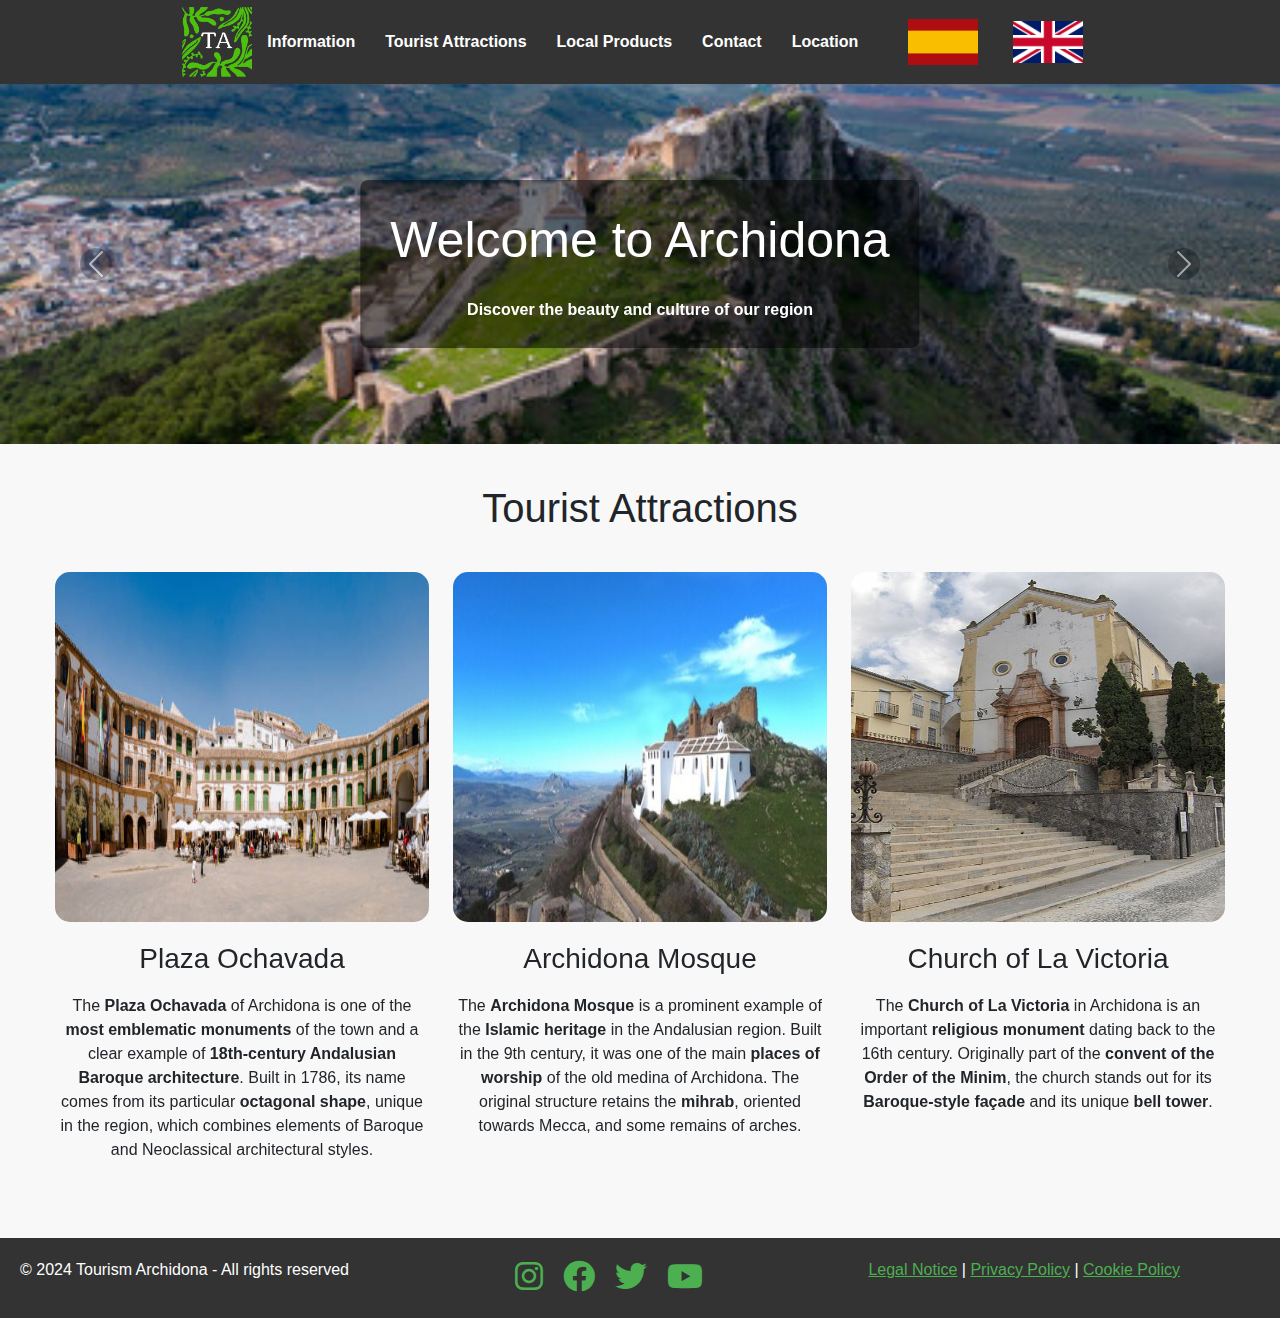
<file: Tourist-Attractions.html>
<!DOCTYPE html>
<html lang="en">
<head>
    <meta charset="UTF-8">
    <meta name="viewport" content="width=device-width, initial-scale=1.0, initial-scale=1.0">
    <meta name="description" content="Tourism website to promote Archidona, showcasing its tourist attractions, local products, and culture.">
    <title>Tourism Archidona</title>
    <link rel="stylesheet" href="https://cdnjs.cloudflare.com/ajax/libs/font-awesome/6.0.0-beta3/css/all.min.css">
    <link rel="stylesheet" href="https://cdn.jsdelivr.net/npm/bootstrap@5.3.3/dist/css/bootstrap.min.css">
    <link rel="stylesheet" href="Css/Css.Css">
    <link href="https://unpkg.com/aos@2.3.1/dist/aos.css" rel="stylesheet">
    <link rel="icon" href="Imagenes/logo1.png">
    <script src="https://cdn.jsdelivr.net/npm/@popperjs/core@2.11.8/dist/umd/popper.min.js"></script>
    <script src="https://cdn.jsdelivr.net/npm/bootstrap@5.3.3/dist/js/bootstrap.min.js"></script>
</head>
<body>
    <nav>
        <img class="zoom" src="Imagenes/Logo2.png"  width="70" height="70" alt="logo">
        <a href="Tourism-Archidona.html">Information</a>
        <a href="Tourist-Attractions.html">Tourist Attractions</a>
        <a href="Local-Products.html">Local Products</a>
        <a href="Contact.html">Contact</a>
        <a href="Location.html">Location</a>
    
        <div style="float: right;">
            <a href="Atractivos-Turísticos.html" style="margin-right: 15px;">
                <img src="Imagenes/Bandera_de_España_(sin_escudo).svg.png" alt="Español" width="30" height="20">
            </a>
            <a href="" style="margin-right: 15px;">
                <img src="Imagenes/Flag_of_the_United_Kingdom_(3-5).svg.png" alt="Inglés" width="30" height="20">
            </a>
        </div>
    </nav>

    <section class="banner">
        <div class="banner-content">
            <h2>Welcome to Archidona</h2>
            <p><strong>Discover the beauty and culture of our region</strong></p>
        </div>
        <div id="carouselExample" class="carousel slide">
            <div class="carousel-inner">
                <div class="carousel-item active">
                    <img src="Imagenes/Mezquita-2.jpg" class="d-block w-100" alt="Mezquita de Archidona">
                </div>
                <div class="carousel-item">
                    <img src="Imagenes/Archidona.jpg" class="d-block w-100" alt="Vista de Archidona">  
                </div>
                <div class="carousel-item">
                    <img src="Imagenes/Archidona-aerea.jpg" class="d-block w-100" alt="Vista aérea de Archidona">
                </div>
            </div>
            <button class="carousel-control-prev" type="button" data-bs-target="#carouselExample" data-bs-slide="prev">
                <span class="carousel-control-prev-icon" aria-hidden="true"></span>
                <span class="visually-hidden">Previous</span>
            </button>
            <button class="carousel-control-next" type="button" data-bs-target="#carouselExample" data-bs-slide="next">
                <span class="carousel-control-next-icon" aria-hidden="true"></span>
                <span class="visually-hidden">Next</span>
            </button>
        </div>
    </section>
    
    <div class="container">
        <section class="atractivos">
            <h2>Tourist Attractions</h2>
            <div class="row">
                <div data-aos="flip-left" class="col-md-4">
                    <img src="Imagenes/Plaza-ochavada.jpg" alt="Octagonal-square" class="img-fluid zoom">
                    <h3>Plaza Ochavada</h3>
                    <p>The <strong>Plaza Ochavada</strong> of Archidona is one of the <strong>most emblematic monuments</strong> of the town and a clear example of <strong>18th-century Andalusian Baroque architecture</strong>. Built in 1786, its name comes from its particular <strong>octagonal shape</strong>, unique in the region, which combines elements of Baroque and Neoclassical architectural styles.</p>
                </div>
                <div data-aos="flip-left" class="col-md-4">
                    <img src="Imagenes/Mezquita.jpg" alt="Mosque" class="img-fluid zoom">
                    <h3>Archidona Mosque</h3>
                    <p>The <strong>Archidona Mosque</strong> is a prominent example of the <strong>Islamic heritage</strong> in the Andalusian region. Built in the 9th century, it was one of the main <strong>places of worship</strong> of the old medina of Archidona. The original structure retains the <strong>mihrab</strong>, oriented towards Mecca, and some remains of arches.</p>
                </div>
                <div data-aos="flip-left" class="col-md-4">
                    <img src="Imagenes/Santa_Ana_Archidona.jpg" alt="Church-Saint-Anne" class="img-fluid zoom">
                    <h3>Church of La Victoria</h3>
                    <p>The <strong>Church of La Victoria</strong> in Archidona is an important <strong>religious monument</strong> dating back to the 16th century. Originally part of the <strong>convent of the Order of the Minim</strong>, the church stands out for its <strong>Baroque-style façade</strong> and its unique <strong>bell tower</strong>.</p>
                </div>
            </div>
        </section>
    </div>

    <a href="#inicio" id="backToTop" class="back-to-top">
        <i class="fas fa-arrow-up fa-2x"></i>
    </a>

    <script src="Js/JS.js"></script>

    <footer>
        <p>&copy; 2024 Tourism Archidona - All rights reserved</p>
        <div style="display: flex; align-items: center;">
            <a href="https://www.instagram.com" target="_blank" style="margin: 0 10px;">
                <i class="fab fa-instagram fa-2x"></i>
            </a>
            <a href="https://www.facebook.com" target="_blank" style="margin: 0 10px;">
                <i class="fab fa-facebook fa-2x"></i>
            </a>
            <a href="https://twitter.com" target="_blank" style="margin: 0 10px;">
                <i class="fab fa-twitter fa-2x"></i>
            </a>
            <a href="https://www.youtube.com" target="_blank" style="margin: 0 10px;">
                <i class="fab fa-youtube fa-2x"></i>
            </a>
        </div>

        <div>
        <p><a href="#" data-bs-toggle="modal" data-bs-target="#modalLegalNotice">Legal Notice</a> | 
        <a href="#" data-bs-toggle="modal" data-bs-target="#modalPrivacyPolicy">Privacy Policy</a> | 
        <a href="#" data-bs-toggle="modal" data-bs-target="#modalCookiePolicy">Cookie Policy</a></p>
        </div>

<!-- Modal for Legal Notice -->
<div class="modal fade" id="modalLegalNotice" tabindex="-1" aria-labelledby="modalLegalNoticeLabel" aria-hidden="true">
    <div class="modal-dialog">
        <div class="modal-content">
            <div class="modal-header">
                <h5 class="modal-title" id="modalLegalNoticeLabel">Legal Notice</h5>
                <button type="button" class="btn-close" data-bs-dismiss="modal" aria-label="Close"></button>
            </div>
            <div class="modal-body color">
                <p>This website, <strong>Tourism Archidona</strong>, aims to provide information about the tourist attractions, local products, and culture of Archidona.
                    Access and use of this website imply acceptance of the terms and conditions detailed below:
                    </p>
                    <h5>
                        <strong>Owner:</strong> Tourism Archidona<br>
                        <strong>Contact:</strong> info@tourismarchidona.com<br>
                        <strong>Address:</strong> Archidona, Málaga, Spain
                    </h5>
                    <p>This website and all its content (texts, images, logos, etc.) are protected by intellectual property laws. Reproduction, distribution, or modification without the express authorization of the owner is prohibited.
                    </p>
            </div>
        </div>
    </div>
</div>

<!-- Modal for Privacy Policy -->
<div class="modal fade" id="modalPrivacyPolicy" tabindex="-1" aria-labelledby="modalPrivacyPolicyLabel" aria-hidden="true">
    <div class="modal-dialog">
        <div class="modal-content">
            <div class="modal-header">
                <h5 class="modal-title" id="modalPrivacyPolicyLabel">Privacy Policy</h5>
                <button type="button" class="btn-close" data-bs-dismiss="modal" aria-label="Close"></button>
            </div>
            <div class="modal-body color">
                <p>Your privacy is important to us. This Privacy Policy explains how we collect, use, and protect your personal data.
                    </p>
                <h5>
                    <strong>Data Collection:</strong>
                    We only collect the information you provide voluntarily through contact forms or other means.
                </h5>
                <p><strong>Data Usage:</strong>
                    The data will be used exclusively to respond to your inquiries and provide information related to Tourism Archidona.
                </p>
                <h5><strong>Data Security:</strong>
                    We implement the necessary technical and organizational measures to protect your data from unauthorized access, loss, or modification.
                </h5>
                <p>If you have any questions about our Privacy Policy, please contact us at info@tourismarchidona.com.
                </p>
            </div>
        </div>
    </div>
</div>

<!-- Modal for Cookie Policy -->
<div class="modal fade" id="modalCookiePolicy" tabindex="-1" aria-labelledby="modalCookiePolicyLabel" aria-hidden="true">
    <div class="modal-dialog">
        <div class="modal-content">
            <div class="modal-header">
                <h5 class="modal-title" id="modalCookiePolicyLabel">Cookie Policy</h5>
                <button type="button" class="btn-close" data-bs-dismiss="modal" aria-label="Close"></button>
            </div>
            <div class="modal-body color">
                <p>This website uses cookies to improve your user experience. By using this website, you consent to the use of cookies in accordance with our Cookie Policy.
                    </p>
                <h5><strong>What are Cookies?</strong>
                    Cookies are small text files that are stored on your device when you visit a website.
                </h5>
                <p><strong>Types of Cookies We Use:</strong>
                    We use technical and analytical cookies to enhance the functionality of our website and analyze its use.
                </p>
                <h5><strong>Cookie Management:</strong>
                    You can configure your browser to accept or reject cookies, as well as delete existing cookies.
                </h5>
                <p>If you have any questions about our Cookie Policy, please contact us at info@tourismarchidona.com.
                </p>
            </div>
        </div>
    </div>
</div>
</footer>

<script src="https://unpkg.com/aos@2.3.1/dist/aos.js"></script>
<script>
    AOS.init();
  </script>

</body>
</html>
</file>
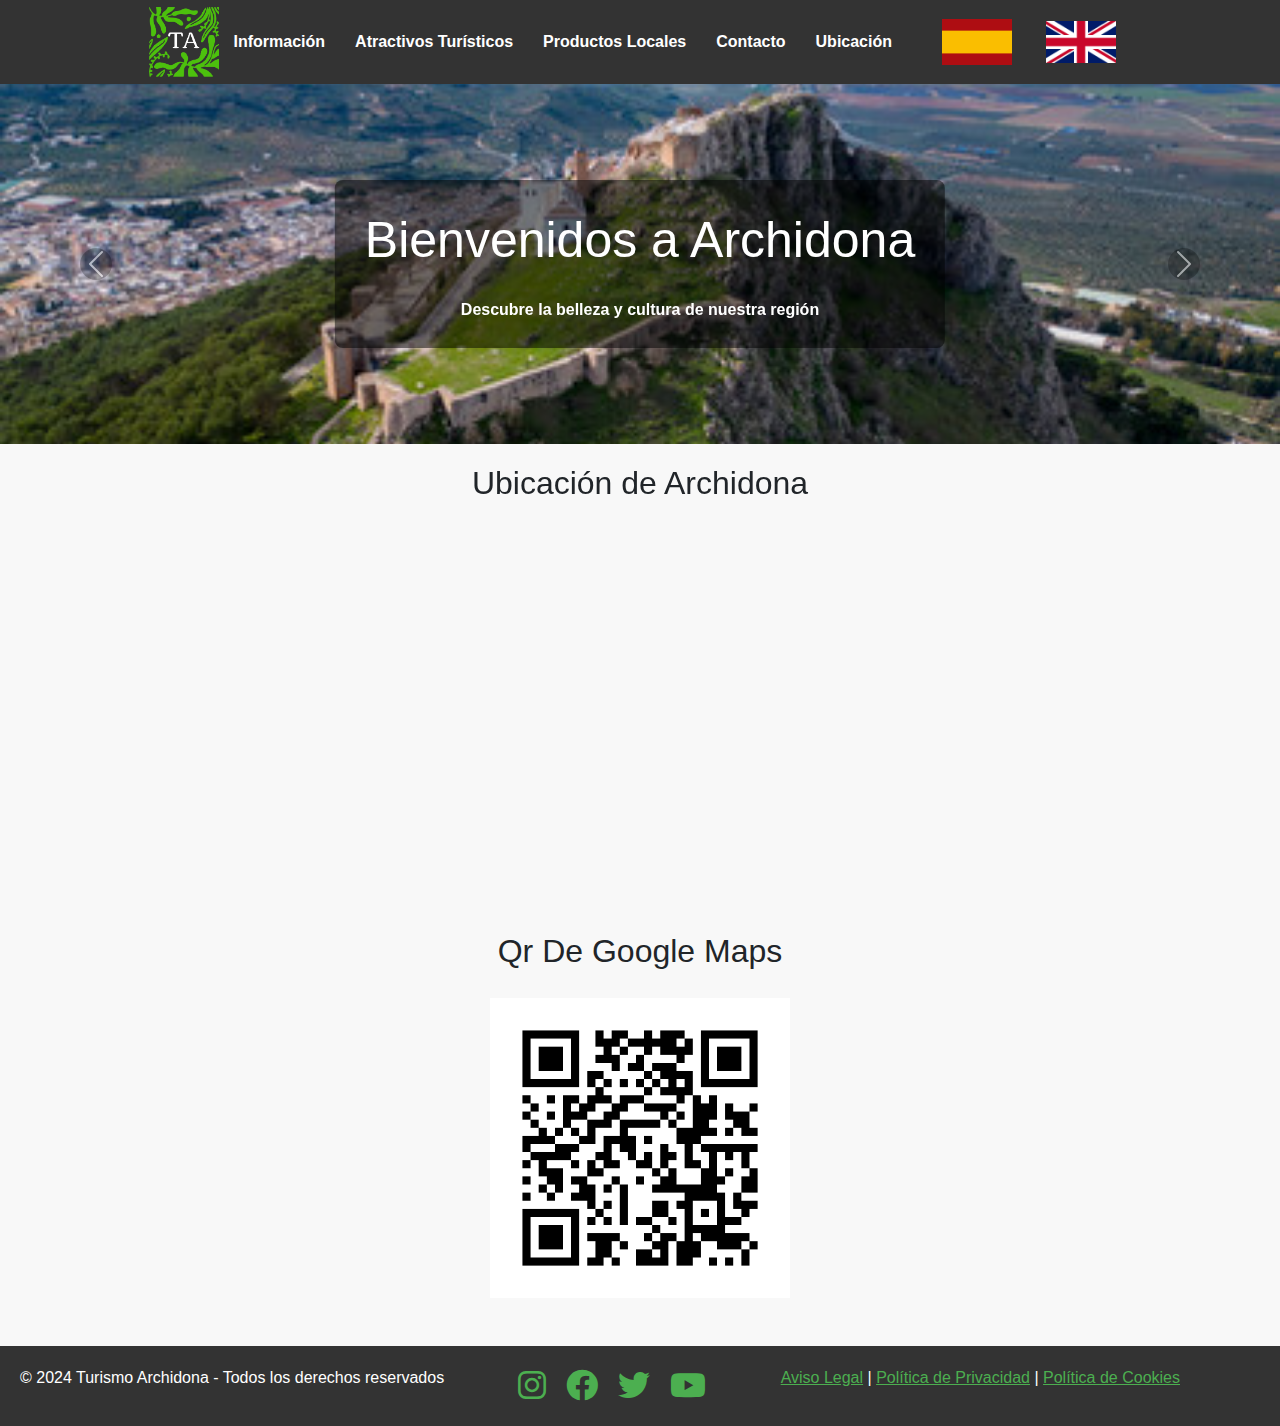
<file: Ubicacion.html>
<!DOCTYPE html>
<html lang="es">
<head>
    <meta charset="UTF-8">
    <meta name="viewport" content="width=device-width, initial-scale=1.0, initial-scale=1.0">
    <meta name="description" content="Página web de turismo para promover Archidona, mostrando sus atractivos turísticos, productos locales y cultura.">
    <title>Turismo Archidona</title>
    <link rel="stylesheet" href="https://cdnjs.cloudflare.com/ajax/libs/font-awesome/6.0.0-beta3/css/all.min.css">
    <link rel="stylesheet" href="https://cdn.jsdelivr.net/npm/bootstrap@5.3.3/dist/css/bootstrap.min.css">
    <link rel="stylesheet" href="Css/Css.Css">
    <link href="https://unpkg.com/aos@2.3.1/dist/aos.css" rel="stylesheet">
    <link rel="icon" href="Imagenes/logo1.png">
    <script src="https://cdn.jsdelivr.net/npm/@popperjs/core@2.11.8/dist/umd/popper.min.js"></script>
    <script src="https://cdn.jsdelivr.net/npm/bootstrap@5.3.3/dist/js/bootstrap.min.js"></script>
</head>
<body>
    <nav>
        <img class="zoom" src="Imagenes/Logo2.png" width="70" height="70" alt="logo">
        <a href="index.html">Información</a>
        <a href="Atractivos-Turísticos.html">Atractivos Turísticos</a>
        <a href="Productos-Locales.html">Productos Locales</a>
        <a href="Contacto.html">Contacto</a>
        <a href="Ubicacion.html">Ubicación</a>
        <div style="float: right;">
            <a href="" style="margin-right: 15px;">
                <img src="Imagenes/Bandera_de_España_(sin_escudo).svg.png" alt="Español" width="30" height="20">
            </a>
            <a href="Location.html" style="margin-right: 15px;">
                <img src="Imagenes/Flag_of_the_United_Kingdom_(3-5).svg.png" alt="Inglés" width="30" height="20">
            </a>
        </div>
    </nav>

    <section class="banner">
        <div class="banner-content">
            <h2>Bienvenidos a Archidona</h2>
            <p><strong>Descubre la belleza y cultura de nuestra región</strong></p>
        </div>
        <div id="carouselExample" class="carousel slide">
            <div class="carousel-inner">
                <div class="carousel-item active">
                    <img src="Imagenes/Mezquita-2.jpg" class="d-block w-100" alt="Mezquita de Archidona">
                </div>
                <div class="carousel-item">
                    <img src="Imagenes/Archidona.jpg" class="d-block w-100" alt="Vista de Archidona">  
                </div>
                <div class="carousel-item">
                    <img src="Imagenes/Archidona-aerea.jpg" class="d-block w-100" alt="Vista aérea de Archidona">
                </div>
            </div>
            <button class="carousel-control-prev" type="button" data-bs-target="#carouselExample" data-bs-slide="prev">
                <span class="carousel-control-prev-icon" aria-hidden="true"></span>
                <span class="visually-hidden">Anterior</span>
            </button>
            <button class="carousel-control-next" type="button" data-bs-target="#carouselExample" data-bs-slide="next">
                <span class="carousel-control-next-icon" aria-hidden="true"></span>
                <span class="visually-hidden">Siguiente</span>
            </button>
        </div>
    </section>

        <div data-aos="zoom-out" class="p2">
            <h2>Ubicación de Archidona</h2>
            <iframe class="zoom" 
                src="https://www.google.com/maps/embed?pb=!1m18!1m12!1m3!1d25459.29774320625!2d-4.404566888805285!3d37.09530391849186!2m3!1f0!2f0!3f0!3m2!1i1024!2i768!4f13.1!3m3!1m2!1s0xd727d9af87175f1%3A0xb03717c024b80552!2s29300%20Archidona%2C%20M%C3%A1laga!5e0!3m2!1ses!2ses!4v1727692977581!5m2!1ses!2ses" 
                width="600" 
                height="350" 
                style="border:0;"  
                loading="lazy" 
                referrerpolicy="no-referrer-when-downgrade">
            </iframe>
            <br><br>
        </div>
        <h2>Qr De Google Maps</h2>
        <div class="p2">
        <img class="zoom" src="Imagenes/qr_code_ubicacion.png" alt="qr_code_ubicacion" width="300" height="300">
        </div>

<a href="#inicio" id="backToTop" class="back-to-top">
    <i class="fas fa-arrow-up fa-2x"></i>
</a>

        <script src="Js/JS.js"></script>

        <br>
        <br>

        <footer>
            <p>&copy; 2024 Turismo Archidona - Todos los derechos reservados</p>
            <div style="display: flex; align-items: center;">
                <a href="https://www.instagram.com" target="_blank" style="margin: 0 10px;">
                    <i class="fab fa-instagram fa-2x"></i>
                </a>
                <a href="https://www.facebook.com" target="_blank" style="margin: 0 10px;">
                    <i class="fab fa-facebook fa-2x"></i>
                </a>
                <a href="https://twitter.com" target="_blank" style="margin: 0 10px;">
                    <i class="fab fa-twitter fa-2x"></i>
                </a>
                <a href="https://www.youtube.com" target="_blank" style="margin: 0 10px;">
                    <i class="fab fa-youtube fa-2x"></i>
                </a>
            </div>
    
            <div>
             <div>
            <p><a href="#" data-bs-toggle="modal" data-bs-target="#modalAvisoLegal">Aviso Legal</a> | 
            <a href="#" data-bs-toggle="modal" data-bs-target="#modalPoliticaPrivacidad">Política de Privacidad</a> | 
            <a href="#" data-bs-toggle="modal" data-bs-target="#modalPoliticaCookies">Política de Cookies</a></p>
            </div>
    
    <!-- Modal para el Aviso Legal -->
    <div class="modal fade" id="modalAvisoLegal" tabindex="-1" aria-labelledby="modalAvisoLegalLabel" aria-hidden="true">
        <div class="modal-dialog">
            <div class="modal-content">
                <div class="modal-header">
                    <h5 class="modal-title" id="modalAvisoLegalLabel">Aviso Legal</h5>
                    <button type="button" class="btn-close" data-bs-dismiss="modal" aria-label="Close"></button>
                </div>
                <div class="modal-body color">
                    <p><p>Este sitio web, <strong>Turismo Archidona</strong>, tiene como objetivo proporcionar información sobre los atractivos turísticos, productos locales y la cultura de Archidona.
                        El acceso y uso de este sitio web implica la aceptación de los términos y condiciones que se detallan a continuación:
                        </p>
                        <h5>
                            <strong>Titular:</strong> Turismo Archidona<br>
                            <strong>Contacto:</strong> info@turismoarchidona.com<br>
                            <strong>Dirección:</strong> Archidona, Málaga, España
                        </h5>
                        <p>Este sitio web y todo su contenido (textos, imágenes, logotipos, etc.) están protegidos por la normativa de propiedad intelectual. Queda prohibida su reproducción, distribución o modificación sin la autorización expresa del titular.
                        </p>
                </div>
            </div>
        </div>
    </div>
    
    <!-- Modal para la Política de Privacidad -->
    <div class="modal fade" id="modalPoliticaPrivacidad" tabindex="-1" aria-labelledby="modalPoliticaPrivacidadLabel" aria-hidden="true">
        <div class="modal-dialog">
            <div class="modal-content">
                <div class="modal-header">
                    <h5 class="modal-title" id="modalPoliticaPrivacidadLabel">Política de Privacidad</h5>
                    <button type="button" class="btn-close" data-bs-dismiss="modal" aria-label="Close"></button>
                </div>
                <div class="modal-body color">
                    <p>En <strong>Turismo Archidona</strong>, respetamos tu privacidad y nos comprometemos a proteger los datos personales que puedas proporcionarnos a través de este sitio web. A continuación, te explicamos qué información recopilamos, cómo la usamos y qué derechos tienes en relación con tus datos:
                    </p>
                    <h3>Recopilación de datos</h3>
                    <p>Recopilamos información personal como tu nombre, dirección de correo electrónico y cualquier otro dato que nos proporciones voluntariamente al contactar con nosotros a través de los formularios de contacto.
                    </p>
                    <h3>Uso de datos</h3>
                    <p>Los datos que nos proporciones serán utilizados exclusivamente para responder a tus consultas y mejorar la experiencia del usuario en nuestro sitio web. No compartiremos tus datos con terceros sin tu consentimiento, salvo que sea requerido por ley.
                    </p>
                    <h3>Tus derechos</h3>
                    <p>Tienes derecho a acceder, rectificar o eliminar tus datos personales en cualquier momento. Para ejercer estos derechos, puedes contactarnos a través de nuestro correo electrónico: <a href="mailto:info@turismoarchidona.com">info@turismoarchidona.com</a>.
                    </p>
                </div>
            </div>
        </div>
    </div>
    
    <!-- Modal para la Política de Cookies -->
    <div class="modal fade" id="modalPoliticaCookies" tabindex="-1" aria-labelledby="modalPoliticaCookiesLabel" aria-hidden="true">
        <div class="modal-dialog">
            <div class="modal-content">
                <div class="modal-header">
                    <h5 class="modal-title" id="modalPoliticaCookiesLabel">Política de Cookies</h5>
                    <button type="button" class="btn-close" data-bs-dismiss="modal" aria-label="Close"></button>
                </div>
                <div class="modal-body color">
                    <p>Este sitio web utiliza cookies para mejorar tu experiencia de navegación y ofrecerte un servicio personalizado. Al acceder a nuestro sitio web, aceptas el uso de las cookies según se describe en esta política.
                    </p>
                    <h3>¿Qué son las cookies?</h3>
                    <p>Las cookies son pequeños archivos de texto que se almacenan en tu dispositivo cuando visitas un sitio web. Estos archivos permiten recordar tus preferencias y mejorar tu experiencia en el sitio.
                    </p>
                    <h3>Tipos de cookies que utilizamos</h3>
                    <ul>
                        <li><strong>Cookies técnicas:</strong> Son necesarias para el funcionamiento del sitio web y permiten acceder a áreas seguras.</li>
                        <li><strong>Cookies de análisis:</strong> Nos ayudan a entender cómo los usuarios interactúan con nuestro sitio web, mejorando su funcionalidad.</li>
                    </ul>
                    <h3>Gestión de cookies</h3>
                    <p>Puedes configurar tu navegador para aceptar, bloquear o eliminar las cookies. Ten en cuenta que algunas funciones del sitio web podrían no funcionar correctamente si deshabilitas las cookies.
                    </p>
                </div>
            </div>
        </div>
    </div>
    </div>
    </footer>

    <script src="https://unpkg.com/aos@2.3.1/dist/aos.js"></script>
    <script>
        AOS.init();
      </script>

</body>
</html>
</file>
<file: Css/Css.Css>
* {
    box-sizing: border-box;
    margin: 0;
    padding: 0;
}

html, body {
    overflow-x: hidden;
}

body {
    font-family: Arial, sans-serif;
    background-color: #f8f8f8;
    margin: 0;
    padding: 0;
}

.container {
    max-width: 100vw;
}

img {
    max-width: 100%;
    height: auto;
}


.cookies {
    position: fixed;
    bottom: 0;
    left: 0;
    right: 0;
    background: black;
    color: white;
    font-family: arial;
    text-align: center;
}

.cookies__boton {
    background: initial;
    border: 2px solid white;
    padding: 1rem;
    font-size: 1rem;
    color: white;
    width: 5rem;
    text-align: center;
}

/* Mantener la imagen responsiva y el menú flexible en móviles */
nav {
    background: #333;
    display: flex;
    justify-content: center;
    align-items: center;
    padding: 7px;
}

nav div {
    margin-left: 20px; 
}

nav a {
    color: white;
    margin: 0 15px;
    text-decoration: none;
    font-weight: bold;
}

nav a:hover {
    color: #4CAF50;
    text-decoration: none;

}

nav img {
    width: 70px;
    height: auto;
}


/* Ajuste de imagen y navegación para pantallas pequeñas */
@media (max-width: 576px) {
    nav {
        flex-direction: column; 
        padding: 10px;
    }

    nav img {
        width: 50px; 
        margin-bottom: 10px; 
    }

    nav a {
        display: block; 
        margin: 5px 0;  
        font-size: 14px;
    }
}

.logo {
    width: 70px;
    height: 70px;
}

.banner {
    text-align: center;
    color: #fff;
    position: relative;
    width: 100%;
    height: 40vh; /* Puedes ajustar la altura según prefieras */
    background-size: cover;
    background-position: center;
}

.banner-content {
    position: absolute;
    top: 50%;
    left: 50%;
    transform: translate(-50%, -50%);
    z-index: 2;
    background: rgba(0, 0, 0, 0.5); /* Fondo oscuro para mejorar la legibilidad del texto */
    padding: 10px;
    border-radius: 8px;
}

.banner img {
    transition: opacity 1s ease-in-out;
    opacity: 1;
}


.carousel-item img {
    height: 40vh; /* Ajusta la altura del banner */
    object-fit: cover;
}
.carousel-control-prev-icon,
.carousel-control-next-icon {
    background-color: rgba(0, 0, 0, 0.5); /* Fondo oscuro para los íconos de navegación */
    border-radius: 50%;
}

.banner h2 {
    font-size: 50px;
}

.container {
    margin: 20px auto;
    max-width: 1200px;
    padding: 0 15px; /* Para evitar desbordamiento */
}

.informacion {
    background-color: #fff;
    padding: 20px;
    border-radius: 8px;
    box-shadow: 0px 0px 10px rgba(0, 0, 0, 0.1);
    margin-bottom: 20px;
}

.informacion h2 {
    text-align: center;
    color: #f8b400;
}

.informacion p {
    text-align: justify;
}

.highlight {
    background-color: #fef4e5;
    padding: 10px;
    border-left: 5px solid #f8b400;
    margin-bottom: 20px;
}

footer {
    background: #333;
    color: white;
    position: relative;
    width: 100%;
    display: flex; 
    justify-content: space-between; 
    align-items: center; 
    padding: 20px;
    padding-right: 100px;
}

.img-fluid {
    max-width: 100%; /* Evita que las imágenes desborden */
    height: auto;
    border-radius: 15px;
    width: 600px;
    height: 350px;
}

a {
    color: #4CAF50;
}

.color {
    color:black;

}

.final {
    display: flex; 
    align-items: center;
}

.atractivos {
    text-align: center;
    padding-bottom: 40px;
}

.atractivos h2{
    margin-top: 10px;
    margin-bottom: 20px;
    font-family:'Trebuchet MS', 'Lucida Sans Unicode', 'Lucida Grande', 'Lucida Sans', Arial, sans-serif;
    font-size: 40px;

}

.atractivos h3 {
    text-align: center;
    padding: 20px;
    padding-bottom: 10px;
}
.atractivos a {
    text-decoration: none;
    color: white; 
}
.atractivos button {
    background-color: #4CAF50;
    border: none;
}
h2 {
    text-align: center;
    padding: 20px;
}

.productos h3 {
    text-align: center;
    padding: 20px;
    padding-bottom: 10px;
}

.boton {
    background-color: #4CAF50;
    color: white;
    border-color: #4CAF50;
}

.back-to-top {
    position: fixed;
    bottom: 30px;
    right: 30px; 
    display: none; 
    background-color: #4CAF50;
    color: white;
    padding: 10px 15px;
    border-radius: 50%;
    text-align: center;
    z-index: 1000;
    cursor: pointer;
}

.back-to-top:hover {
    background-color: #007bff;
    color: white;
}

.p2 {
    text-align: center;
}

.espacio {
    margin-top: 350px;
}

.zoom {
    transition: transform 0.2s ease; /* Suaviza la transición */
}

.zoom:hover {
    transform: scale(1.06); /* Aumenta el tamaño al pasar el cursor */
}

.es { 
    margin-bottom: 20px;

}

/*Modal*/

/* Asegurar que el cuerpo mantenga el margen de la barra de desplazamiento */
body.modal-open {
    overflow: hidden;
    padding-right: 0 !important;
}

/* Estilos personalizados para los modales */
.modal-content {
    background-color: #e6f0e6; /* Un tono verde claro para el fondo del modal */
    border: 2px solid #333; /* Borde verde más oscuro */
    border-radius: 8px; /* Bordes redondeados para un diseño más suave */
    color: #2e4d2e; /* Color de texto verde oscuro para mayor contraste */
}

.modal-header {
    background-color: #4CAF50; /* Fondo para la cabecera */
    color: white; /* Texto blanco para el título */
    border-bottom: 1px solid #333; /* Borde inferior */
}

.modal-title {
    font-weight: bold;
    font-size: 1.25rem;
}

.modal-body {
    padding: 20px;
}

.modal-footer {
    background-color: #f1f8f1; /* Fondo verde muy claro para el pie del modal */
    border-top: 1px solid #333;
}

/* Botón de cerrar */
.btn-close {
    background-color: transparent;
    border: none;
    font-size: 1.2rem;
}

/* Botón de Cerrar */
.modal-footer .btn-secondary {
    background-color: #333; 
    color: white;
    border: none;
}

.modal-footer .btn-secondary:hover {
    background-color: #333; 
}

/* Estilo personalizado para la "X" del botón de cerrar */
.btn-close {
    font-size: 1.5rem; /* Tamaño de la X */
    color: #2e4d2e; /* Color verde oscuro */
    opacity: 0.8; /* Opacidad */
}

.btn-close:hover {
    color: #4caf50; /* Cambiar a verde más claro al pasar el ratón */
    opacity: 1; /* Hacerla completamente opaca al pasar el ratón */
}
</file>
